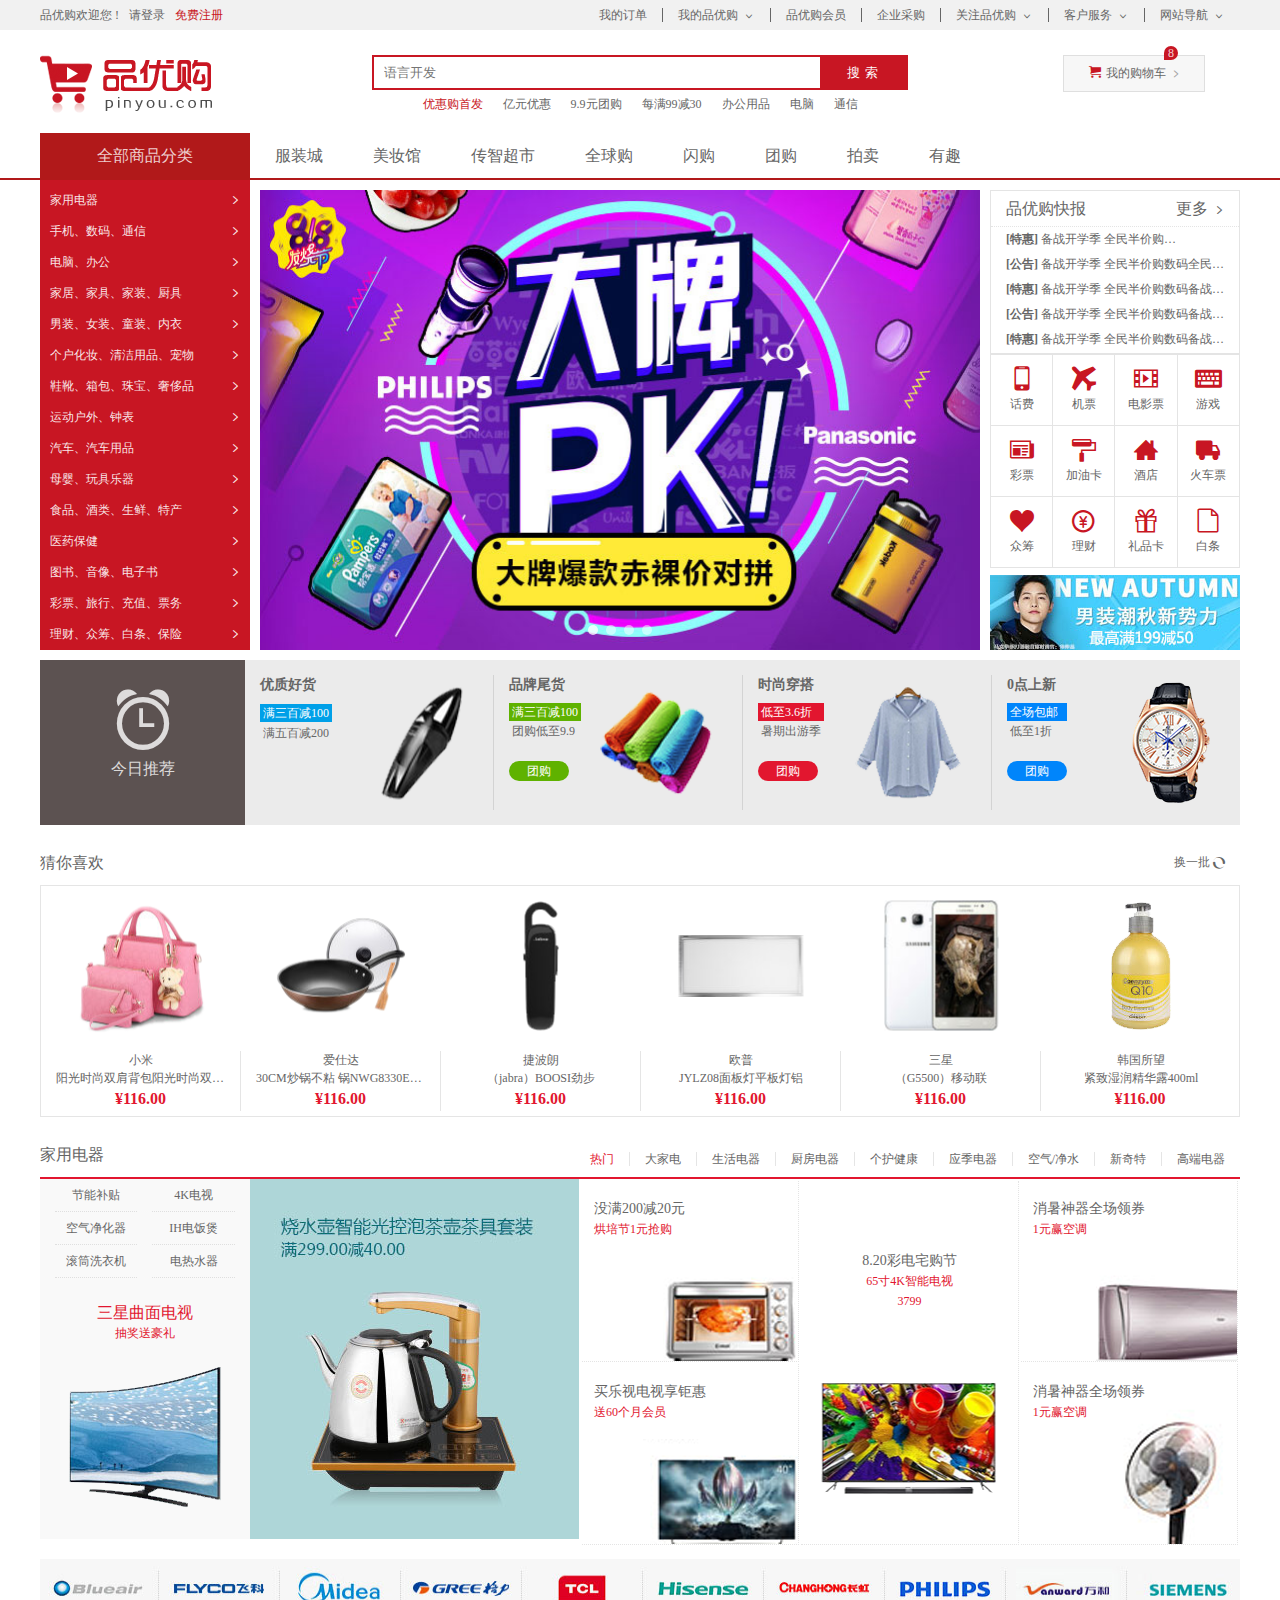
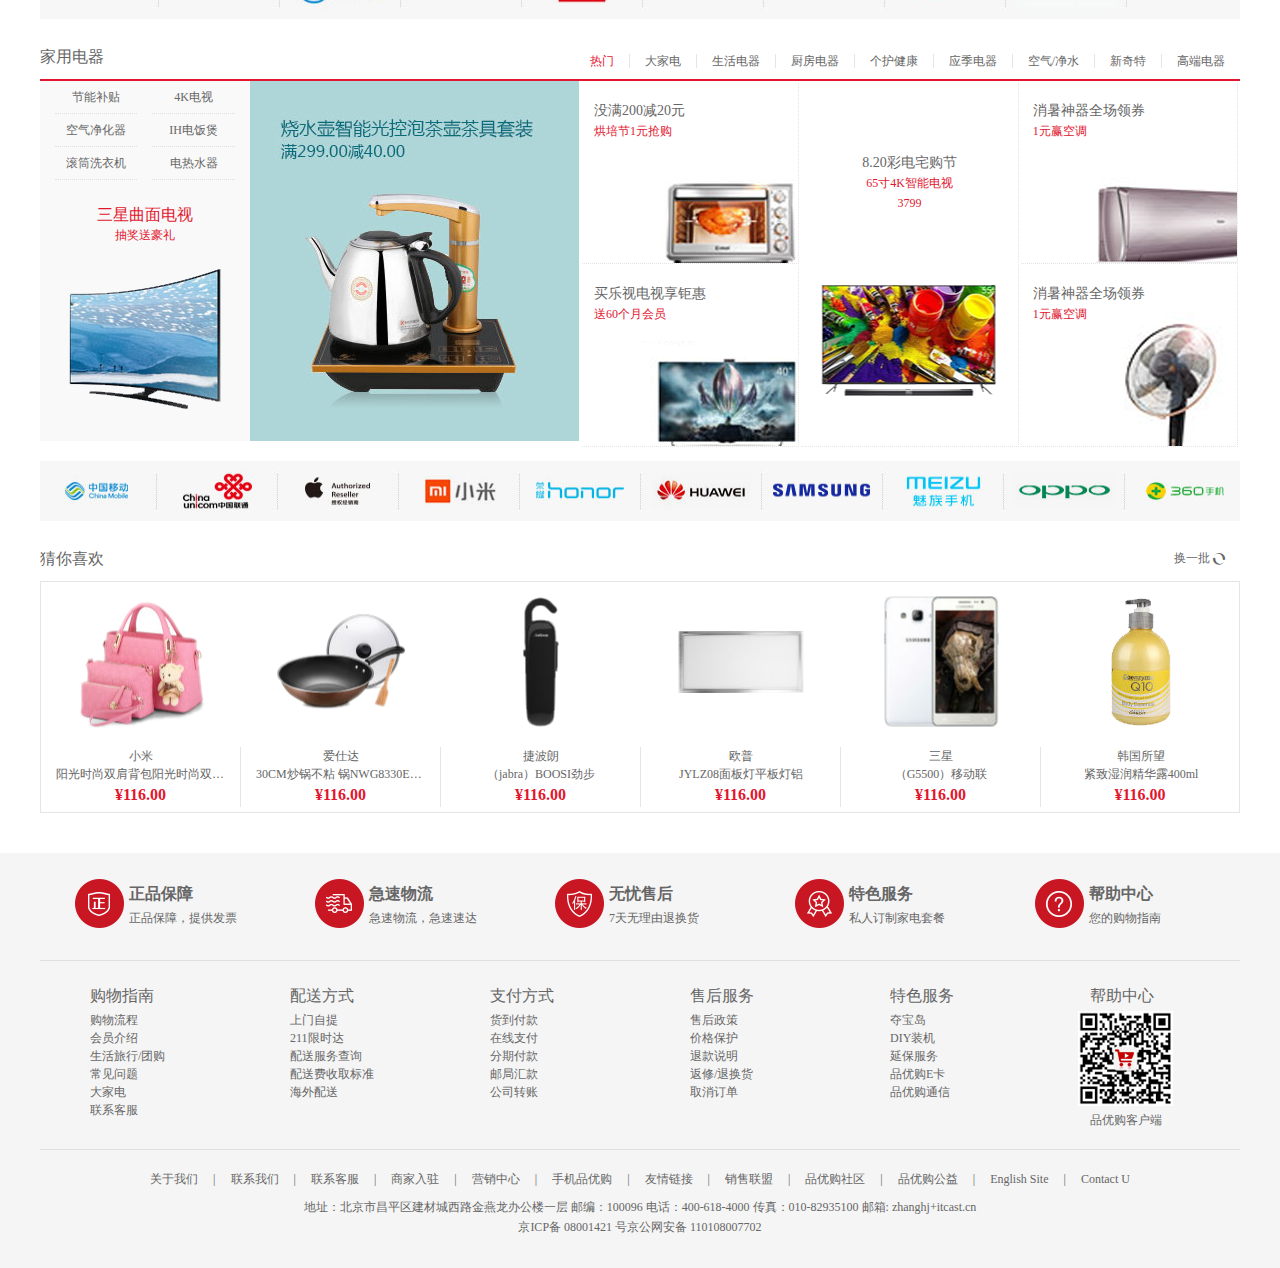
<file: index.html>
<!DOCTYPE html>
<html lang="en">
<head>
    <meta charset="UTF-8">
    <meta name="viewport" content="width=device-width, initial-scale=1.0">
    <title>品优购商城</title>
    <link rel="shortcut icon" href="./favicon.ico" type="image/x-icon">
    <meta name="description" content="品优购商城-专业的综合网上购物商城,销售家电、数码通讯、电脑、家居百货、服装服饰、母婴、图书、食品等数万个品牌优质商品.便捷、诚信的服务，为您提供愉悦的网上购物体验!">
    <meta name="keywords" content="网上购物,网上商城,手机,笔记本,电脑,MP3,CD,VCD,DV,相机,数码,配件,手表,存储卡,京东">
    <link rel="stylesheet" href="./css/reset.css">
    <link rel="stylesheet" href="./css/common.css">
    <link rel="stylesheet" href="./css/main.css">
</head>
<body>
    <!-- 顶部快速导航 -->
    <section class="shortcut">
        <div class="wrap clearfix">
            <ul class="login">
                <li>品优购欢迎您 !</li>
                <li><a href="./login.html">请登录</a></li>
                <li class="register"><a href="./register.html">免费注册</a></li>
            </ul>
            <ul class="menu">
                <li><a href="./indent.html">我的订单</a></li>
                <li class="icon"><a href="javascript:;">我的品优购</a></li>
                <li ><a href="javascript:;">品优购会员</a></li>
                <li><a href="javascript:;">企业采购</a></li>
                <li class="icon"><a href="javascript:;">关注品优购</a></li>
                <li class="icon"><a href="javascript:;">客户服务</a></li>
                <li class="icon"><a href="javascript:;">网站导航</a></li>
            </ul>
        </div>
    </section>
    <!-- 头部区域 -->
    <header class="wrap header">
        <div class="logo">
            <h1>
                <a href="./index.html"><img src="./images/logo.png" alt="品优购" title="品优购">品优购</a>
            </h1>
        </div>
        <div class="search">
                <input type="search" name="" id="" placeholder="语言开发">
                <input type="button" value="搜索">
        </div>
        <ul class="hotwords">
            <li>
                <a href="javascript:;">优惠购首发</a>
            </li>
            <li>
                <a href="javascript:;">亿元优惠</a>
            </li>
            <li>
                <a href="javascript:;">9.9元团购</a>
            </li>
            <li>
                <a href="javascript:;">每满99减30</a>
            </li>
            <li>
                <a href="javascript:;">办公用品</a>
            </li>
            <li>
                <a href="javascript:;">电脑</a>
            </li>
            <li>
                <a href="javascript:;">通信</a>
            </li>
        </ul>
        <div class="shopcar">
            <a href="./shopcar.html">我的购物车</a>  
            <span class="shop_number">8</span>
        </div>
    </header>
    <!-- 导航 -->
    <nav>
        <div class="wrap">
            <div class="all">全部商品分类</div>
            <ul>
                <li><a href="./list.html">服装城</a></li>
                <li><a href="./list.html">美妆馆</a></li>
                <li><a href="./list.html">传智超市</a></li>
                <li><a href="./list.html">全球购</a></li>
                <li><a href="./list.html">闪购</a></li>
                <li><a href="./list.html">团购</a></li>
                <li><a href="./list.html">拍卖</a></li>
                <li><a href="./list.html">有趣</a></li>
            </ul>
        </div>
    </nav>
    <!-- 主体区域 -->
    <div class="content wrap">
        <!-- 轮播部分 -->
        <div class="main">
            <div class="subnav">
                <ul>
                    <li><a href="./list.html">家用电器</a></li>
                    <li><a href="./list.html">手机、数码、通信</a></li>
                    <li><a href="./list.html">电脑、办公</a></li>
                    <li><a href="./list.html">家居、家具、家装、厨具</a></li>
                    <li><a href="./list.html">男装、女装、童装、内衣</a></li>
                    <li><a href="./list.html">个户化妆、清洁用品、宠物</a></li>
                    <li><a href="./list.html">鞋靴、箱包、珠宝、奢侈品</a></li>
                    <li><a href="./list.html">运动户外、钟表</a></li>
                    <li><a href="./list.html">汽车、汽车用品</a></li>
                    <li><a href="./list.html">母婴、玩具乐器</a></li>
                    <li><a href="./list.html">食品、酒类、生鲜、特产</a></li>
                    <li><a href="./list.html">医药保健</a></li>
                    <li><a href="./list.html">图书、音像、电子书</a></li>
                    <li><a href="./list.html">彩票、旅行、充值、票务</a></li>
                    <li><a href="./list.html">理财、众筹、白条、保险</a></li>
                </ul>
            </div>
            <div class="banner">
                <ul class="list_img clearfix">
                    <li class="current"><img src="./images/banner01.jpg" alt=""></li>
                    <li><img src="./images/banner02.jpg" alt=""></li>
                    <li><img src="./images/banner03.jpg" alt=""></li>
                    <li><img src="./images/banner04.jpg" alt=""></li>
                </ul>
                <ul class="list_dot">
                    <li class="active"><a href="javascript:;"></a></li>
                    <li><a href="javascript:;"></a></li>
                    <li><a href="javascript:;"></a></li>
                    <li><a href="javascript:;"></a></li>
                </ul>
                <span id="pre" class="pre"></span>
                <span id="next" class="next"></span>
            </div>
            <aside>
                <div class="news">
                    <p>品优购快报<a href="javascript:;">更多</a></p>
                    <ul>
                        <li><strong>[特惠]</strong> <a href="javascript:;">备战开学季 全民半价购数码备战开学季 全民半价购数码</a></li>
                        <li><strong>[公告]</strong> <a href="javascript:;">备战开学季 全民半价购数码全民半价购数码</a></li>
                        <li><strong>[特惠]</strong> <a href="javascript:;">备战开学季 全民半价购数码备战开学季 全民半价购数码</a></li>
                        <li><strong>[公告]</strong> <a href="javascript:;">备战开学季 全民半价购数码备战开学季 全民半价购数码</a></li>
                        <li><strong>[特惠]</strong> <a href="javascript:;">备战开学季 全民半价购数码备战开学季 全民半价购数码</a></li>
                    </ul>
                </div>
                <table>
                    <tr>
                        <td>
                            <span class="icon01"></span>
                            <p>话费</p>
                        </td>
                        <td>
                            <span class="icon02"></span>
                            <p>机票</p>
                        </td>
                        <td>
                            <span class="icon03"></span>
                            <p>电影票</p>
                        </td>
                        <td>
                            <span class="icon04"></span>
                            <p>游戏</p>
                        </td>
                    </tr>
                    <tr>
                        <td>
                            <span class="icon05"></span>
                            <p>彩票</p>
                        </td>
                        <td>
                            <span class="icon06"></span>
                            <p>加油卡</p>
                        </td>
                        <td>
                            <span class="icon07"></span>
                            <p>酒店</p>
                        </td>
                        <td>
                            <span class="icon08"></span>
                            <p>火车票</p>
                        </td>
                    </tr>
                    <tr>
                        <td>
                            <span class="icon09"></span>
                            <p>众筹</p>
                        </td>
                        <td>
                            <span class="icon10"></span>
                            <p>理财</p>
                        </td>
                        <td>
                            <span class="icon11"></span>
                            <p>礼品卡</p>
                        </td>
                        <td>
                            <span class="icon12"></span>
                            <p>白条</p>
                        </td>
                    </tr>
                </table>
                <img src="./images/aside_ad.jpg" alt="">
            </aside>
        </div>
        <!-- 每日推荐 -->
        <div class="recommend">
            <div class="recommend_left">
                <span></span>
                <p>今日推荐</p>
            </div>
            <div class="recommend_right">
                <ul>
                    <li>
                        <div class="text">
                            <h3>优质好货</h3>
                            <p class="colors1">满三百减100</p>
                            <p>满五百减200</p>
                        </div>
                        <img src="./images/cosmetics.png" alt="化妆品">
                    </li>
                    <li>
                        <div class="text">
                            <h3>品牌尾货</h3>
                            <p class="colors2">满三百减100</p>
                            <p>团购低至9.9</p>
                            <span class="group2">团购</span>
                        </div>
                        <img src="./images/consumer.png" alt="日用品">
                    </li>
                    <li>
                        <div class="text">
                            <h3>时尚穿搭</h3>
                            <p class="colors3">低至3.6折</p>
                            <p>暑期出游季</p>
                            <span class="group3">团购</span>
                        </div>
                        <img src="./images/clothes.png" alt="衣物">
                    </li>
                    <li>
                        <div class="text">
                            <h3>0点上新</h3>
                            <p class="colors4">全场包邮</p>
                            <p>低至1折</p>
                            <span class="group4">团购</span>
                        </div>
                        <img src="./images/watches.png" alt="手表">
                    </li>
                </ul>
            </div>
        </div>
        <!-- 彩你喜欢 -->
        <section class="likes wrap">
            <div class="title">
                <p>猜你喜欢</p>
                <a href="javsscript:;">换一批</a>
            </div>
            <div class="products">
                <ul class="clearfix">
                    <li>
                        <a href="javascript:;"><img src="./images/backpacker.png" alt=""></a>
                        <div class="details">
                            <a href="javascript:;">小米</a><br>
                            <a href="javascript:;">阳光时尚双肩背包阳光时尚双肩背包阳光时尚双肩背包阳光时尚双肩背包
                            </a>
                            <p>¥116.00</p>
                        </div>
                    </li>
                    <li>
                        <a href="javascript:;"><img src="./images/pot.png" alt=""></a>
                        <div class="details">
                            <a href="javascript:;">爱仕达</a><br>
                            <a href="javascript:;">30CM炒锅不粘
                                锅NWG8330E电磁炉炒
                            </a>
                            <p>¥116.00</p>
                        </div>
                    </li>
                    <li>
                        <a href="javascript:;"><img src="./images/jabra.png" alt=""></a>
                        <div class="details">
                            <a href="javascript:;">捷波朗</a><br>
                            <a href="javascript:;">（jabra）BOOSI劲步
                            </a>
                            <p>¥116.00</p>
                        </div>
                    </li>
                    <li>
                        <a href="javascript:;"><img src="./images/lamp.png" alt=""></a>
                        <div class="details">
                            <a href="javascript:;">欧普</a><br>
                            <a href="javascript:;">JYLZ08面板灯平板灯铝
                            </a>
                            <p>¥116.00</p>
                        </div>
                    </li>
                    <li>
                        <a href="javascript:;"><img src="./images/samsung.png" alt=""></a>
                        <div class="details">
                            <a href="javascript:;">三星</a><br>
                            <a href="javascript:;">（G5500）移动联
                            </a>
                            <p>¥116.00</p>
                        </div>
                    </li>
                    <li>
                        <a href="javascript:;"><img src="./images/korea.png" alt=""></a>
                        <div class="details">
                            <a href="javascript:;">韩国所望</a><br>
                            <a href="javascript:;">紧致湿润精华露400ml
                            </a>
                            <p>¥116.00</p>
                        </div>
                    </li>
                </ul>
            </div>
        </section>
        <!-- 产品通用盒子 -->
        <section class="box"> 
            <div class="title">
                <p>家用电器</p>
                <ul>
                    <li class=""><a href="javascript:;">热门</a></li>
                    <li><a href="javascript:;">大家电</a></li>
                    <li><a href="javascript:;">生活电器</a></li>
                    <li><a href="javascript:;">厨房电器</a></li>
                    <li><a href="javascript:;">个护健康</a></li>
                    <li><a href="javascript:;">应季电器</a></li>
                    <li><a href="javascript:;">空气/净水</a></li>
                    <li><a href="javascript:;">新奇特</a></li>
                    <li><a href="javascript:;">高端电器</a></li>
                </ul>
            </div>
            <div class="box_products">
                <div class="products_left">
                    <table>
                        <tr>
                            <td><a href="javascript:;">节能补贴</a></td>
                            <td><a href="javascript:;">4K电视</a></td>
                        </tr>
                        <tr>
                            <td><a href="javascript:;">空气净化器</a></td>
                            <td><a href="javascript:;">IH电饭煲</a></td>
                        </tr>
                        <tr>
                            <td><a href="javascript:;">滚筒洗衣机</a></td>
                            <td><a href="javascript:;">电热水器</a></td>
                        </tr>
                    </table>
                    <!-- <ul>
                        <li><a href="javascript:;">节能补贴</a></li>
                        <li><a href="javascript:;">节能补贴</a></li>
                        <li><a href="javascript:;">节能补贴</a></li>
                        <li><a href="javascript:;">节能补贴</a></li>
                        <li><a href="javascript:;">节能补贴</a></li>
                        <li><a href="javascript:;">节能补贴</a></li>
                    </ul> -->
                    <div class="demo">
                        <p><a href="javascript:;">三星曲面电视</a> </p>
                        <span>抽奖送豪礼</span>
                        <img src="./images/TV.png" alt="">
                    </div>
                </div>
                <div class="products_focus">
                    <img src="./images/focus.jpg" alt="">
                </div>
                <div class="products_right">
                    <table>
                        <tr>
                            <td>
                                <div class="td_text">
                                    <p>没满200减20元</p>   
                                    <span>烘培节1元抢购</span>
                                </div>
                                <img src="./images/stove.png" alt="烤箱"> 
                            </td>
                            <td rowspan="2" class="td_middle">
                                <div class="td_text">
                                    <p>8.20彩电宅购节</p>   
                                    <span>65寸4K智能电视3799</span>
                                </div>
                                <img src="./images/colourTv.png" alt="彩电"> 
                            </td>
                            <td>
                                <div class="td_text">
                                    <p>消暑神器全场领券</p>   
                                    <span>1元赢空调</span>
                                </div>
                                <img src="./images/Air.png" alt="空调"> 
                            </td>
                        </tr>
                        <tr>
                            <td>
                                <div class="td_text">
                                    <p>买乐视电视享钜惠</p>   
                                    <span>送60个月会员</span>
                                </div>
                                <img src="./images/leshi.png" alt="乐视"> 
                            </td>
                            <!-- <td>
                                <div class="td_text">
                                    <p>没满200减20元</p>   
                                    <span>烘培节1元抢购</span>
                                </div>
                                <img src="./images/stove.png" alt="烤箱"> 
                            </td> -->
                            <td>
                                <div class="td_text">
                                    <p>消暑神器全场领券</p>   
                                    <span>1元赢空调</span>
                                </div>
                                <img src="./images/fan.png" alt="电扇"> 
                            </td>
                        </tr>
                    </table>
                </div>
            </div>
        </section>
        <!-- logo列表 -->
        <div class="logo_list wrap">
            <img src="./images/logo_list.jpg" alt="logo列表">
        </div>
        <!-- 产品通用盒子 -->
        <section class="box"> 
            <div class="title">
                <p>家用电器</p>
                <ul>
                    <li class=""><a href="javascript:;">热门</a></li>
                    <li><a href="javascript:;">大家电</a></li>
                    <li><a href="javascript:;">生活电器</a></li>
                    <li><a href="javascript:;">厨房电器</a></li>
                    <li><a href="javascript:;">个护健康</a></li>
                    <li><a href="javascript:;">应季电器</a></li>
                    <li><a href="javascript:;">空气/净水</a></li>
                    <li><a href="javascript:;">新奇特</a></li>
                    <li><a href="javascript:;">高端电器</a></li>
                </ul>
            </div>
            <div class="box_products">
                <div class="products_left">
                    <table>
                        <tr>
                            <td><a href="javascript:;">节能补贴</a></td>
                            <td><a href="javascript:;">4K电视</a></td>
                        </tr>
                        <tr>
                            <td><a href="javascript:;">空气净化器</a></td>
                            <td><a href="javascript:;">IH电饭煲</a></td>
                        </tr>
                        <tr>
                            <td><a href="javascript:;">滚筒洗衣机</a></td>
                            <td><a href="javascript:;">电热水器</a></td>
                        </tr>
                    </table>
                    <!-- <ul>
                        <li><a href="javascript:;">节能补贴</a></li>
                        <li><a href="javascript:;">节能补贴</a></li>
                        <li><a href="javascript:;">节能补贴</a></li>
                        <li><a href="javascript:;">节能补贴</a></li>
                        <li><a href="javascript:;">节能补贴</a></li>
                        <li><a href="javascript:;">节能补贴</a></li>
                    </ul> -->
                    <div class="demo">
                        <p><a href="javascript:;">三星曲面电视</a> </p>
                        <span>抽奖送豪礼</span>
                        <img src="./images/TV.png" alt="">
                    </div>
                </div>
                <div class="products_focus">
                    <img src="./images/focus.jpg" alt="">
                </div>
                <div class="products_right">
                    <table>
                        <tr>
                            <td>
                                <div class="td_text">
                                    <p>没满200减20元</p>   
                                    <span>烘培节1元抢购</span>
                                </div>
                                <img src="./images/stove.png" alt="烤箱"> 
                            </td>
                            <td rowspan="2" class="td_middle">
                                <div class="td_text">
                                    <p>8.20彩电宅购节</p>   
                                    <span>65寸4K智能电视3799</span>
                                </div>
                                <img src="./images/colourTv.png" alt="彩电"> 
                            </td>
                            <td>
                                <div class="td_text">
                                    <p>消暑神器全场领券</p>   
                                    <span>1元赢空调</span>
                                </div>
                                <img src="./images/Air.png" alt="空调"> 
                            </td>
                        </tr>
                        <tr>
                            <td>
                                <div class="td_text">
                                    <p>买乐视电视享钜惠</p>   
                                    <span>送60个月会员</span>
                                </div>
                                <img src="./images/leshi.png" alt="乐视"> 
                            </td>
                            <!-- <td>
                                <div class="td_text">
                                    <p>没满200减20元</p>   
                                    <span>烘培节1元抢购</span>
                                </div>
                                <img src="./images/stove.png" alt="烤箱"> 
                            </td> -->
                            <td>
                                <div class="td_text">
                                    <p>消暑神器全场领券</p>   
                                    <span>1元赢空调</span>
                                </div>
                                <img src="./images/fan.png" alt="电扇"> 
                            </td>
                        </tr>
                    </table>
                </div>
            </div>
        </section>
        <!-- logo列表 -->
        <div class="logo_list wrap">
            <img src="./images/logo_list_mobile.jpg" alt="手机logo列表">
        </div>
        <section class="likes wrap">
            <div class="title">
                <p>猜你喜欢</p>
                <a href="javsscript:;">换一批</a>
            </div>
            <div class="products">
                <ul class="clearfix">
                    <li>
                        <a href="javascript:;"><img src="./images/backpacker.png" alt=""></a>
                        <div class="details">
                            <a href="javascript:;">小米</a><br>
                            <a href="javascript:;">阳光时尚双肩背包阳光时尚双肩背包阳光时尚双肩背包阳光时尚双肩背包
                            </a>
                            <p>¥116.00</p>
                        </div>
                    </li>
                    <li>
                        <a href="javascript:;"><img src="./images/pot.png" alt=""></a>
                        <div class="details">
                            <a href="javascript:;">爱仕达</a><br>
                            <a href="javascript:;">30CM炒锅不粘
                                锅NWG8330E电磁炉炒
                            </a>
                            <p>¥116.00</p>
                        </div>
                    </li>
                    <li>
                        <a href="javascript:;"><img src="./images/jabra.png" alt=""></a>
                        <div class="details">
                            <a href="javascript:;">捷波朗</a><br>
                            <a href="javascript:;">（jabra）BOOSI劲步
                            </a>
                            <p>¥116.00</p>
                        </div>
                    </li>
                    <li>
                        <a href="javascript:;"><img src="./images/lamp.png" alt=""></a>
                        <div class="details">
                            <a href="javascript:;">欧普</a><br>
                            <a href="javascript:;">JYLZ08面板灯平板灯铝
                            </a>
                            <p>¥116.00</p>
                        </div>
                    </li>
                    <li>
                        <a href="javascript:;"><img src="./images/samsung.png" alt=""></a>
                        <div class="details">
                            <a href="javascript:;">三星</a><br>
                            <a href="javascript:;">（G5500）移动联
                            </a>
                            <p>¥116.00</p>
                        </div>
                    </li>
                    <li>
                        <a href="javascript:;"><img src="./images/korea.png" alt=""></a>
                        <div class="details">
                            <a href="javascript:;">韩国所望</a><br>
                            <a href="javascript:;">紧致湿润精华露400ml
                            </a>
                            <p>¥116.00</p>
                        </div>
                    </li>
                </ul>
            </div>
        </section>
    </div>
    <!-- 底部区域 -->
    <footer class="footer_index">
        <div class="footer_con wrap">
            <ul class="service">
                <li>
                    <img src="./images/zhengpin.png" alt="正品保障">
                    <div class="service_text">
                        <P>正品保障</P>
                        <span>正品保障，提供发票</span>
                    </div>
                </li>
                <li>
                    <img src="./images/wuliu.png" alt="急速物流">
                    <div class="service_text">
                        <P>急速物流</P>
                        <span>急速物流，急速速达</span>
                    </div>
                </li>
                <li>
                    <img src="./images/shouhou.png" alt="无忧售后">
                    <div class="service_text">
                        <P>无忧售后</P>
                        <span>7天无理由退换货</span>
                    </div>
                </li>
                <li>
                    <img src="./images/fuwu.png" alt="特色服务">
                    <div class="service_text">
                        <P>特色服务</P>
                        <span>私人订制家电套餐</span>
                    </div>
                </li>
                <li>
                    <img src="./images/help.png" alt="帮组中心">
                    <div class="service_text">
                        <P>帮助中心</P>
                        <span>您的购物指南</span>
                    </div>
                </li>
            </div>
            <div class="help wrap clearfix">
                <dl>
                    <dt>购物指南</dt>
                    <dd><a href="javascript:;">购物流程</a></dd>
                    <dd><a href="javascript:;">会员介绍</a></dd>
                    <dd><a href="javascript:;">生活旅行/团购</a></dd>
                    <dd><a href="javascript:;">常见问题</a></dd>
                    <dd><a href="javascript:;">大家电</a></dd>
                    <dd><a href="javascript:;">联系客服</a></dd>
                </dl>
                <dl>
                    <dt>配送方式</dt>
                    <dd><a href="javascript:;">上门自提</a></dd>
                    <dd><a href="javascript:;">211限时达</a></dd>
                    <dd><a href="javascript:;">配送服务查询</a></dd>
                    <dd><a href="javascript:;">配送费收取标准</a></dd>
                    <dd><a href="javascript:;">海外配送</a></dd>
                </dl>
                <dl>
                    <dt>支付方式</dt>
                    <dd><a href="javascript:;">货到付款</a></dd>
                    <dd><a href="javascript:;">在线支付</a></dd>
                    <dd><a href="javascript:;">分期付款</a></dd>
                    <dd><a href="javascript:;">邮局汇款</a></dd>
                    <dd><a href="javascript:;">公司转账</a></dd>
                </dl>
                <dl>
                    <dt>售后服务</dt>
                    <dd><a href="javascript:;">售后政策</a></dd>
                    <dd><a href="javascript:;">价格保护</a></dd>
                    <dd><a href="javascript:;">退款说明</a></dd>
                    <dd><a href="javascript:;">返修/退换货</a></dd>
                    <dd><a href="javascript:;">取消订单</a></dd>
                </dl>
                <dl>
                    <dt>特色服务</dt>
                    <dd><a href="javascript:;">夺宝岛</a></dd>
                    <dd><a href="javascript:;">DIY装机</a></dd>
                    <dd><a href="javascript:;">延保服务</a></dd>
                    <dd><a href="javascript:;">品优购E卡</a></dd>
                    <dd><a href="javascript:;">品优购通信</a></dd>
                </dl>
                <dl>
                    <dt>帮助中心</dt>
                    <dd><img src="./images/pinyougou.png" alt="品优购二维码"></dd>
                    <dd><a href="javascript:;">品优购客户端</a></dd>
                </dl>
            </div>
            <div class="copyright wrap">
                <div class="links">
                    <a href="javascript:;">关于我们</a>
                    <span>|</span>
                    <a href="javascript:;">联系我们</a>
                    <span>|</span>
                    <a href="javascript:;">联系客服</a>
                    <span>|</span>
                    <a href="javascript:;">商家入驻</a>
                    <span>|</span>
                    <a href="javascript:;">营销中心</a>
                    <span>|</span>
                    <a href="javascript:;">手机品优购</a>
                    <span>|</span>
                    <a href="javascript:;">友情链接</a>
                    <span>|</span>
                    <a href="javascript:;">销售联盟</a>
                    <span>|</span>
                    <a href="javascript:;">品优购社区</a>
                    <span>|</span>
                    <a href="javascript:;">品优购公益</a>
                    <span>|</span>
                    <a href="javascript:;">English Site</a>
                    <span>|</span>
                    <a href="javascript:;">Contact U</a>
                </div>
                <p>地址：北京市昌平区建材城西路金燕龙办公楼一层 邮编：100096 电话：400-618-4000 传真：010-82935100 邮箱: zhanghj+itcast.cn</p>
                <p>京ICP备 08001421 号京公网安备 110108007702</p>
            </div>
        </div>
    </footer>
</body>
<script src="./js/jquery-3.4.1.min.js"></script>
<script src="./js/main.js"></script>
</html>
</file>
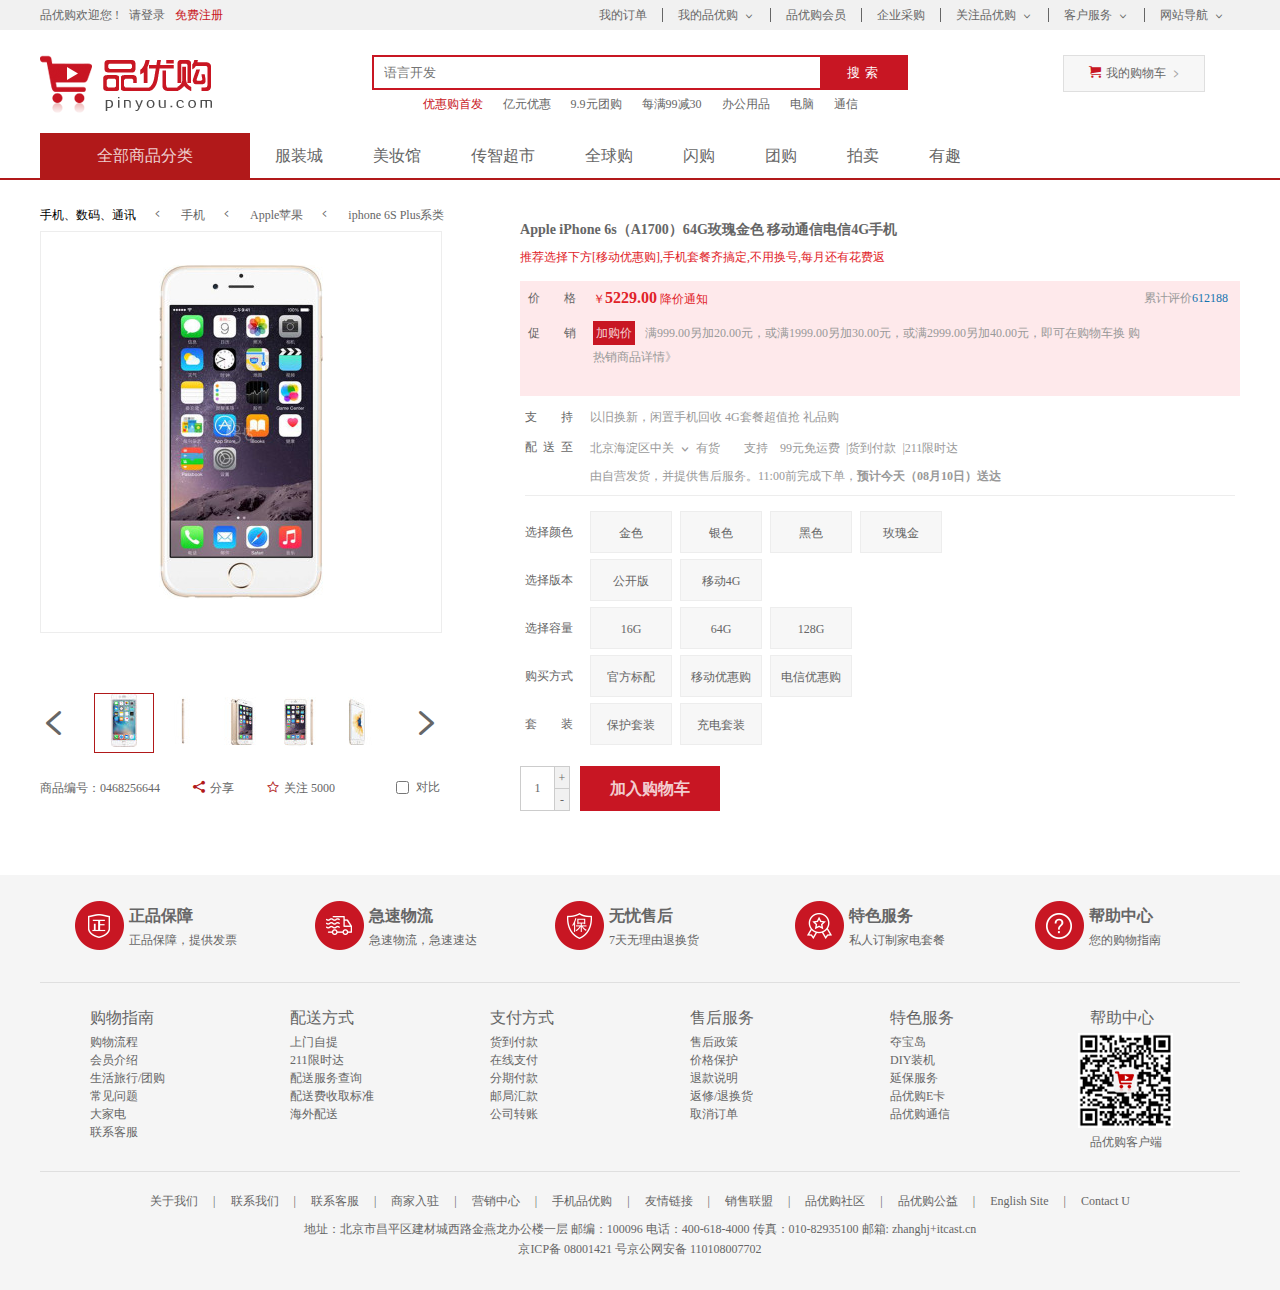
<file: details.html>
<!DOCTYPE html>
<html lang="en">
<head>
    <meta charset="UTF-8">
    <meta name="viewport" content="width=device-width, initial-scale=1.0">
    <title>商品详情</title>
    <link rel="shortcut icon" href="./favicon.ico" type="image/x-icon">
    <meta name="description"
        content="品优购商城-专业的综合网上购物商城,销售家电、数码通讯、电脑、家居百货、服装服饰、母婴、图书、食品等数万个品牌优质商品.便捷、诚信的服务，为您提供愉悦的网上购物体验!">
    <meta name="keywords" content="网上购物,网上商城,手机,笔记本,电脑,MP3,CD,VCD,DV,相机,数码,配件,手表,存储卡,京东">
    <link rel="stylesheet" href="./css/reset.css">
    <link rel="stylesheet" href="./css/common.css">
    <link rel="stylesheet" href="./css/details.css">
</head>
<body>
    <!-- 顶部快速导航 -->
    <section class="shortcut">
        <div class="wrap clearfix">
            <ul class="login">
                <li>品优购欢迎您 !</li>
                <li><a href="./login.html">请登录</a></li>
                <li class="register"><a href="./register.html">免费注册</a></li>
            </ul>
            <ul class="menu">
                <li><a href="./indent.html">我的订单</a></li>
                <li class="icon"><a href="javascript:;">我的品优购</a></li>
                <li ><a href="javascript:;">品优购会员</a></li>
                <li><a href="javascript:;">企业采购</a></li>
                <li class="icon"><a href="javascript:;">关注品优购</a></li>
                <li class="icon"><a href="javascript:;">客户服务</a></li>
                <li class="icon"><a href="javascript:;">网站导航</a></li>
            </ul>
        </div>
    </section>
    <!-- 头部区域 -->
    <header class="wrap header">
        <div class="logo">
            <a href="./index.html"><img src="./images/logo.png" alt="logo"></a>
        </div>
        <div class="search">
                <input type="search" name="" id="" placeholder="语言开发">
                <input type="button" value="搜索">
        </div>
        <ul class="hotwords">
            <li>
                <a href="javascript:;">优惠购首发</a>
            </li>
            <li>
                <a href="javascript:;">亿元优惠</a>
            </li>
            <li>
                <a href="javascript:;">9.9元团购</a>
            </li>
            <li>
                <a href="javascript:;">每满99减30</a>
            </li>
            <li>
                <a href="javascript:;">办公用品</a>
            </li>
            <li>
                <a href="javascript:;">电脑</a>
            </li>
            <li>
                <a href="javascript:;">通信</a>
            </li>
        </ul>
        <div class="shopcar">
            <a href="./shopcar.html">我的购物车</a>  
        </div>
    </header>
    <!-- 导航 -->
    <nav>
        <div class="wrap">
            <div class="all">全部商品分类</div>
            <ul>
                <li><a href="./list.html">服装城</a></li>
                <li><a href="./list.html">美妆馆</a></li>
                <li><a href="./list.html">传智超市</a></li>
                <li><a href="./list.html">全球购</a></li>
                <li><a href="./list.html">闪购</a></li>
                <li><a href="./list.html">团购</a></li>
                <li><a href="./list.html">拍卖</a></li>
                <li><a href="./list.html">有趣</a></li>
            </ul>
        </div>
    </nav>
    <!-- 主体部分 -->
    <section class="details_contain wrap">
        <!-- 图片展示 -->
        <div class="exhibition">
            <p>
                <span>手机、数码、通讯</span>
                <span>手机</span>
                <span>Apple苹果</span>
                <span>iphone 6S Plus系类</span>
            </p>
            <div class="exhibition_all">
                <div class="exhibition_img">
                    <img src="./images/details_exhibition.png" alt="">
                </div>
                <div class="thumbnail">
                    <ul>
                        <li><a href="javascript:;"><img src="./images/details_thumb01.png" alt=""></a></li>
                        <li><a href="javascript:;"><img src="./images/details_thumb02.png" alt=""></a></li>
                        <li><a href="javascript:;"><img src="./images/details_thumb03.png" alt=""></a></li>
                        <li><a href="javascript:;"><img src="./images/details_thumb04.png" alt=""></a></li>
                        <li><a href="javascript:;"><img src="./images/details_thumb05.png" alt=""></a></li>
                    </ul>
                </div>
                <div class="function">
                    <span class="number">商品编号：0468256644</span>
                    <span class="share">分享</span>
                    <span class="attention">关注 5000</span>
                    <div class="contrast">
                        <input type="checkbox" name="" id="contrast">
                        <label for="contrast">对比</label>
                    </div>
                </div>
            </div>
        </div>
        <!-- 右侧详情 -->
        <div class="particulars">
            <h3>Apple iPhone 6s（A1700）64G玫瑰金色 移动通信电信4G手机</h3>
            <p class="recommend">推荐选择下方[移动优惠购],手机套餐齐搞定,不用换号,每月还有花费返</p>
            <div class="prompt">
                <div class="clearfix">
                    <span class="subtitle">价&nbsp;&nbsp;&nbsp;&nbsp;&nbsp;&nbsp;&nbsp;&nbsp;格</span>
                    <div class="prompt_explain">
                        <span class="price">￥<strong>5229.00</strong> 降价通知</span><span class="evaluation">累计评价<span class="amount">612188</span></span>
                    </div>
                </div>
                <div class="clearfix">
                    <span class="subtitle">促&nbsp;&nbsp;&nbsp;&nbsp;&nbsp;&nbsp;&nbsp;&nbsp;销</span>
                    <div class="prompt_explain right_indent">
                        <span class="promotion">加购价</span><span class="activity">满999.00另加20.00元，或满1999.00另加30.00元，或满2999.00另加40.00元，即可在购物车换
                            购热销商品详情》</span>
                    </div>
                </div>
            </div>
            <!-- 选择型号 -->
            <div class="particulars_choose">
                <div class="support">
                    <span class="subtitle">支&nbsp;&nbsp;&nbsp;&nbsp;&nbsp;&nbsp;&nbsp;&nbsp;持</span>
                    <div class="subtitle_text">
                        以旧换新，闲置手机回收  4G套餐超值抢  礼品购
                    </div>
                </div>
                <div class="support">
                    <span class="subtitle">配&nbsp;&nbsp;送&nbsp;&nbsp;至</span>
                    <div class="subtitle_text">
                        <p>北京海淀区中关<span class="address"></span>有货&nbsp;&nbsp;&nbsp;&nbsp;&nbsp;&nbsp;&nbsp;&nbsp;支持&nbsp;&nbsp;&nbsp;&nbsp;99元免运费&nbsp;&nbsp;|货到付款&nbsp;&nbsp;|211限时达<span></span></p>
                        <p>由自营发货，并提供售后服务。11:00前完成下单，<b>预计今天（08月10日）送达</b></p>
                    </div>
                </div>
                <div class="selects">
                    <div class="selects_box clearfix">
                        <span class="subtitle">选择颜色</span>
                        <ul class="clearfix">
                            <li><a href="javascript:;">金色</a></li>
                            <li><a href="javascript:;">银色</a></li>
                            <li><a href="javascript:;">黑色</a></li>
                            <li><a href="javascript:;">玫瑰金</a></li>
                        </ul>
                    </div>
                    <div class="selects_box clearfix">
                        <span class="subtitle">选择版本</span>
                        <ul class="clearfix">
                            <li><a href="javascript:;">公开版</a></li>
                            <li><a href="javascript:;">移动4G</a></li>
                        </ul>
                    </div>
                    <div class="selects_box clearfix">
                        <span class="subtitle">选择容量</span>
                        <ul class="clearfix">
                            <li><a href="javascript:;">16G</a></li>
                            <li><a href="javascript:;">64G</a></li>
                            <li><a href="javascript:;">128G</a></li>
                        </ul>
                    </div>
                    <div class="selects_box clearfix">
                        <span class="subtitle">购买方式</span>
                        <ul class="clearfix">
                            <li><a href="javascript:;">官方标配</a></li>
                            <li><a href="javascript:;">移动优惠购</a></li>
                            <li><a href="javascript:;">电信优惠购</a></li>
                        </ul>
                    </div>
                    <div class="selects_box clearfix">
                        <span class="subtitle">套&nbsp;&nbsp;&nbsp;&nbsp;&nbsp;&nbsp;&nbsp;&nbsp;装</span>
                        <ul class="clearfix">
                            <li><a href="javascript:;">保护套装</a></li>
                            <li><a href="javascript:;">充电套装</a></li>
                        </ul>
                    </div>
                </div>
            </div>
            <div class="purhase">
                <div class="counter">
                    <div class="number">1</div>
                    <div class="add">+</div>
                    <div class="reduce">-</div>
                </div>
                <div class="purhase_car">
                    <input type="button" value="加入购物车">
                </div>
            </div>
        </div>
    </section>
    <!-- 底部区域 -->
    <footer class="footer_index">
        <div class="footer_con wrap">
            <ul class="service">
                <li>
                    <img src="./images/zhengpin.png" alt="正品保障">
                    <div class="service_text">
                        <P>正品保障</P>
                        <span>正品保障，提供发票</span>
                    </div>
                </li>
                <li>
                    <img src="./images/wuliu.png" alt="急速物流">
                    <div class="service_text">
                        <P>急速物流</P>
                        <span>急速物流，急速速达</span>
                    </div>
                </li>
                <li>
                    <img src="./images/shouhou.png" alt="无忧售后">
                    <div class="service_text">
                        <P>无忧售后</P>
                        <span>7天无理由退换货</span>
                    </div>
                </li>
                <li>
                    <img src="./images/fuwu.png" alt="特色服务">
                    <div class="service_text">
                        <P>特色服务</P>
                        <span>私人订制家电套餐</span>
                    </div>
                </li>
                <li>
                    <img src="./images/help.png" alt="帮组中心">
                    <div class="service_text">
                        <P>帮助中心</P>
                        <span>您的购物指南</span>
                    </div>
                </li>
            </div>
            <div class="help wrap clearfix">
                <dl>
                    <dt>购物指南</dt>
                    <dd><a href="javascript:;">购物流程</a></dd>
                    <dd><a href="javascript:;">会员介绍</a></dd>
                    <dd><a href="javascript:;">生活旅行/团购</a></dd>
                    <dd><a href="javascript:;">常见问题</a></dd>
                    <dd><a href="javascript:;">大家电</a></dd>
                    <dd><a href="javascript:;">联系客服</a></dd>
                </dl>
                <dl>
                    <dt>配送方式</dt>
                    <dd><a href="javascript:;">上门自提</a></dd>
                    <dd><a href="javascript:;">211限时达</a></dd>
                    <dd><a href="javascript:;">配送服务查询</a></dd>
                    <dd><a href="javascript:;">配送费收取标准</a></dd>
                    <dd><a href="javascript:;">海外配送</a></dd>
                </dl>
                <dl>
                    <dt>支付方式</dt>
                    <dd><a href="javascript:;">货到付款</a></dd>
                    <dd><a href="javascript:;">在线支付</a></dd>
                    <dd><a href="javascript:;">分期付款</a></dd>
                    <dd><a href="javascript:;">邮局汇款</a></dd>
                    <dd><a href="javascript:;">公司转账</a></dd>
                </dl>
                <dl>
                    <dt>售后服务</dt>
                    <dd><a href="javascript:;">售后政策</a></dd>
                    <dd><a href="javascript:;">价格保护</a></dd>
                    <dd><a href="javascript:;">退款说明</a></dd>
                    <dd><a href="javascript:;">返修/退换货</a></dd>
                    <dd><a href="javascript:;">取消订单</a></dd>
                </dl>
                <dl>
                    <dt>特色服务</dt>
                    <dd><a href="javascript:;">夺宝岛</a></dd>
                    <dd><a href="javascript:;">DIY装机</a></dd>
                    <dd><a href="javascript:;">延保服务</a></dd>
                    <dd><a href="javascript:;">品优购E卡</a></dd>
                    <dd><a href="javascript:;">品优购通信</a></dd>
                </dl>
                <dl>
                    <dt>帮助中心</dt>
                    <dd><img src="./images/pinyougou.png" alt="品优购二维码"></dd>
                    <dd><a href="javascript:;">品优购客户端</a></dd>
                </dl>
            </div>
            <div class="copyright wrap">
                <div class="links">
                    <a href="javascript:;">关于我们</a>
                    <span>|</span>
                    <a href="javascript:;">联系我们</a>
                    <span>|</span>
                    <a href="javascript:;">联系客服</a>
                    <span>|</span>
                    <a href="javascript:;">商家入驻</a>
                    <span>|</span>
                    <a href="javascript:;">营销中心</a>
                    <span>|</span>
                    <a href="javascript:;">手机品优购</a>
                    <span>|</span>
                    <a href="javascript:;">友情链接</a>
                    <span>|</span>
                    <a href="javascript:;">销售联盟</a>
                    <span>|</span>
                    <a href="javascript:;">品优购社区</a>
                    <span>|</span>
                    <a href="javascript:;">品优购公益</a>
                    <span>|</span>
                    <a href="javascript:;">English Site</a>
                    <span>|</span>
                    <a href="javascript:;">Contact U</a>
                </div>
                <p>地址：北京市昌平区建材城西路金燕龙办公楼一层 邮编：100096 电话：400-618-4000 传真：010-82935100 邮箱: zhanghj+itcast.cn</p>
                <p>京ICP备 08001421 号京公网安备 110108007702</p>
            </div>
        </div>
    </footer>
</body>
</html>
</file>
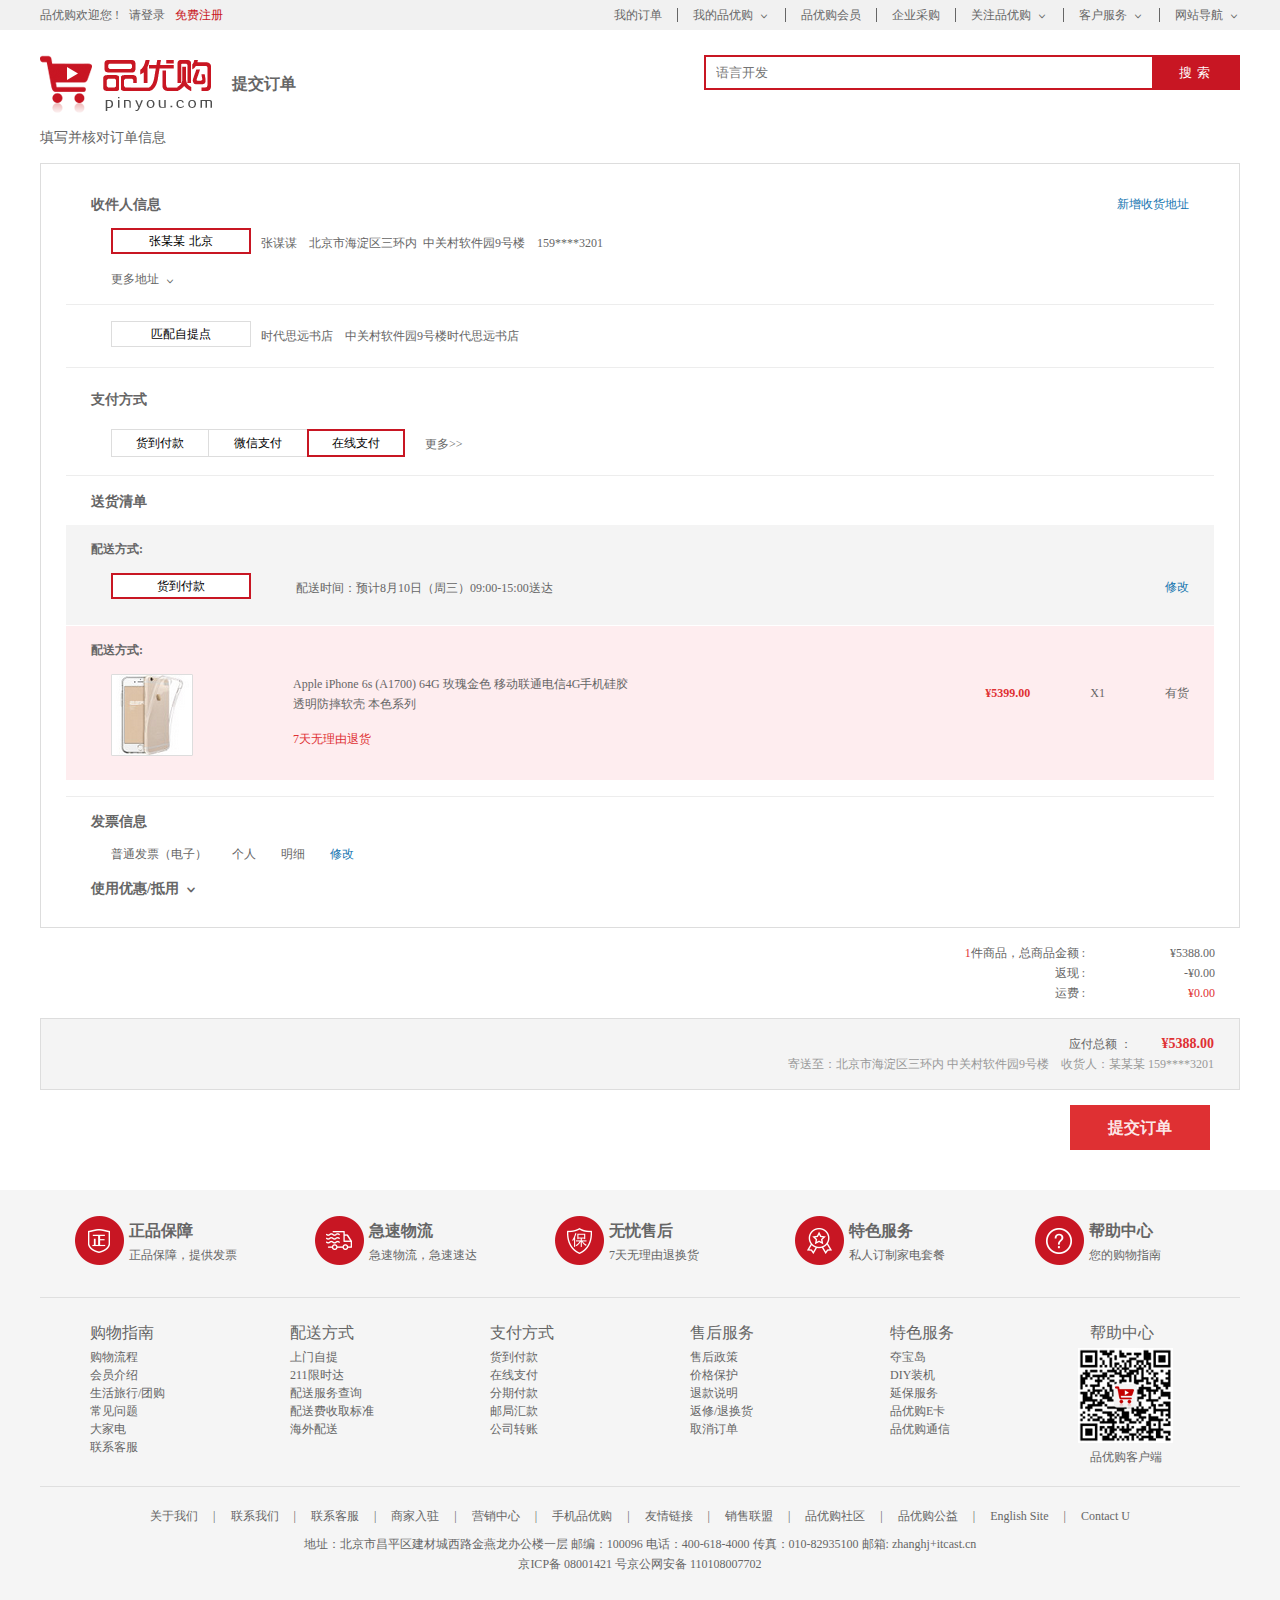
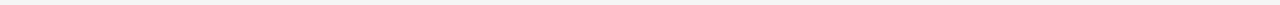
<file: indent.html>
<!DOCTYPE html>
<html lang="en">
<head>
    <meta charset="UTF-8">
    <meta name="viewport" content="width=device-width, initial-scale=1.0">
    <title>提交订单</title>
    <link rel="shortcut icon" href="./favicon.ico" type="image/x-icon">
    <meta name="description"
        content="品优购商城-专业的综合网上购物商城,销售家电、数码通讯、电脑、家居百货、服装服饰、母婴、图书、食品等数万个品牌优质商品.便捷、诚信的服务，为您提供愉悦的网上购物体验!">
    <meta name="keywords" content="网上购物,网上商城,手机,笔记本,电脑,MP3,CD,VCD,DV,相机,数码,配件,手表,存储卡,京东">
    <link rel="stylesheet" href="./css/reset.css">
    <link rel="stylesheet" href="./css/common.css">
    <link rel="stylesheet" href="./css/indent.css">
</head>
<body>
    <!-- 顶部快速导航 -->
    <section class="shortcut">
        <div class="wrap clearfix">
            <ul class="login">
                <li>品优购欢迎您 !</li>
                <li><a href="./login.html">请登录</a></li>
                <li class="register"><a href="./register.html">免费注册</a></li>
            </ul>
            <ul class="menu">
                <li><a href="./indent.html">我的订单</a></li>
                <li class="icon"><a href="javascript:;">我的品优购</a></li>
                <li ><a href="javascript:;">品优购会员</a></li>
                <li><a href="javascript:;">企业采购</a></li>
                <li class="icon"><a href="javascript:;">关注品优购</a></li>
                <li class="icon"><a href="javascript:;">客户服务</a></li>
                <li class="icon"><a href="javascript:;">网站导航</a></li>
            </ul>
        </div>
    </section>
    <!-- 头部区域 -->
    <header class="wrap header">
        <div class="logo">
            <a href="./index.html"><img src="./images/logo.png" alt="logo"></a>
        </div>
        <div class="name">提交订单</div>
        <div class="search">
                <input type="search" name="" id="" placeholder="语言开发">
                <input type="button" value="搜索">
        </div>
    </header>
    <!-- 主体部分 -->
    <h3 class="shortcut_title wrap">填写并核对订单信息</h3>
    <section class="wrap">
        <div class="indent_contain">
            <div class="receiver">
                <div class="head clearfix">
                    <h3>收件人信息</h3>
                    <a href="javascript:;">新增收货地址</a>
                </div>
                <div class="address">
                    <input type="button" value="张某某 北京">
                    <p> 张谋谋&nbsp;&nbsp;&nbsp;&nbsp;北京市海淀区三环内&nbsp;&nbsp;中关村软件园9号楼&nbsp;&nbsp;&nbsp;&nbsp;159****3201</p>
                    <div class="more_address">
                        <a href="javascript:;">更多地址</a>
                    </div>
                </div>
            </div>
            <div class="self_address clearfix">
                <input type="button" value="匹配自提点">
                <p> 时代思远书店&nbsp;&nbsp;&nbsp;&nbsp;中关村软件园9号楼时代思远书店</p>
            </div>
            <div class="pay clearfix">
                <h3>支付方式</h3>
                <div class="pay_input">
                    <input type="button" value="货到付款">
                    <input type="button" value="微信支付">
                    <input type="button" value="在线支付">
                </div>
                <a href="javascript:;">更多>></a>
            </div>
            <div class="deliver clearfix">
                <h3>送货清单</h3>
                <div class="deliver_way">
                    <h4>配送方式:</h4>
                    <input type="button" value="货到付款">
                    <p>配送时间：预计8月10日（周三）09:00-15:00送达</p>
                    <a href="javascript:;">修改</a>
                </div>
                <div class="deliver_mode">
                    <h4>配送方式:</h4>
                    <div class="deliver_msg">
                        <div class="deliver_img">
                            <img src="./images/indent_products01.png" alt="">
                        </div>
                        <div class="text">
                            <p class="name">Apple iPhone 6s (A1700) 64G 玫瑰金色 移动联通电信4G手机硅胶透明防摔软壳 本色系列</p>
                            <p class="return">7天无理由退货</p>
                        </div>
                        <p class="message"><span class="price">¥5399.00</span><span>X1</span>有货</p>
                    </div>
                </div>
            </div>
            <div class="invoice">
                <h3>发票信息</h3>
                <p><span>普通发票（电子）</span><span>个人</span><span>明细</span><a href="javascript:;">修改</a></p>
                <h3 class="discount">使用优惠/抵用</h3>
            </div>
        </div>
    </section>
    <section class="wrap clearfix">
        <div class="clearing">
            <div class="money">
                <div class="money_left">
                    <span class="color">1</span>件商品，总商品金额 :
                </div>
                <div class="money_right">
                    ¥5388.00
                </div>
            </div>
            <div class="money">
                <div class="money_left">
                    返现 :
                </div>
                <div class="money_right">
                    -¥0.00
                </div>
            </div>
            <div class="money">
                <div class="money_left">
                    运费 :
                </div>
                <div class="money_right">
                    <span class="color">¥0.00</span> 
                </div>
            </div>
        </div>
    </section>
    <section class="wrap clearfix">
        <div class="total">
            <div class="total_text">
                <p>应付总额 ：<span>¥5388.00</span></p>
                <p class="total_address">寄送至：北京市海淀区三环内 中关村软件园9号楼&nbsp;&nbsp;&nbsp;&nbsp;收货人：某某某  159****3201</p>
            </div>
        </div>
        <div class="submit">
            <input type="button" value="提交订单">
        </div>
    </section>
    
    <!-- 底部区域 -->
    <footer class="footer_index">
        <div class="footer_con wrap">
            <ul class="service">
                <li>
                    <img src="./images/zhengpin.png" alt="正品保障">
                    <div class="service_text">
                        <P>正品保障</P>
                        <span>正品保障，提供发票</span>
                    </div>
                </li>
                <li>
                    <img src="./images/wuliu.png" alt="急速物流">
                    <div class="service_text">
                        <P>急速物流</P>
                        <span>急速物流，急速速达</span>
                    </div>
                </li>
                <li>
                    <img src="./images/shouhou.png" alt="无忧售后">
                    <div class="service_text">
                        <P>无忧售后</P>
                        <span>7天无理由退换货</span>
                    </div>
                </li>
                <li>
                    <img src="./images/fuwu.png" alt="特色服务">
                    <div class="service_text">
                        <P>特色服务</P>
                        <span>私人订制家电套餐</span>
                    </div>
                </li>
                <li>
                    <img src="./images/help.png" alt="帮组中心">
                    <div class="service_text">
                        <P>帮助中心</P>
                        <span>您的购物指南</span>
                    </div>
                </li>
            </div>
            <div class="help wrap clearfix">
                <dl>
                    <dt>购物指南</dt>
                    <dd><a href="javascript:;">购物流程</a></dd>
                    <dd><a href="javascript:;">会员介绍</a></dd>
                    <dd><a href="javascript:;">生活旅行/团购</a></dd>
                    <dd><a href="javascript:;">常见问题</a></dd>
                    <dd><a href="javascript:;">大家电</a></dd>
                    <dd><a href="javascript:;">联系客服</a></dd>
                </dl>
                <dl>
                    <dt>配送方式</dt>
                    <dd><a href="javascript:;">上门自提</a></dd>
                    <dd><a href="javascript:;">211限时达</a></dd>
                    <dd><a href="javascript:;">配送服务查询</a></dd>
                    <dd><a href="javascript:;">配送费收取标准</a></dd>
                    <dd><a href="javascript:;">海外配送</a></dd>
                </dl>
                <dl>
                    <dt>支付方式</dt>
                    <dd><a href="javascript:;">货到付款</a></dd>
                    <dd><a href="javascript:;">在线支付</a></dd>
                    <dd><a href="javascript:;">分期付款</a></dd>
                    <dd><a href="javascript:;">邮局汇款</a></dd>
                    <dd><a href="javascript:;">公司转账</a></dd>
                </dl>
                <dl>
                    <dt>售后服务</dt>
                    <dd><a href="javascript:;">售后政策</a></dd>
                    <dd><a href="javascript:;">价格保护</a></dd>
                    <dd><a href="javascript:;">退款说明</a></dd>
                    <dd><a href="javascript:;">返修/退换货</a></dd>
                    <dd><a href="javascript:;">取消订单</a></dd>
                </dl>
                <dl>
                    <dt>特色服务</dt>
                    <dd><a href="javascript:;">夺宝岛</a></dd>
                    <dd><a href="javascript:;">DIY装机</a></dd>
                    <dd><a href="javascript:;">延保服务</a></dd>
                    <dd><a href="javascript:;">品优购E卡</a></dd>
                    <dd><a href="javascript:;">品优购通信</a></dd>
                </dl>
                <dl>
                    <dt>帮助中心</dt>
                    <dd><img src="./images/pinyougou.png" alt="品优购二维码"></dd>
                    <dd><a href="javascript:;">品优购客户端</a></dd>
                </dl>
            </div>
            <div class="copyright wrap">
                <div class="links">
                    <a href="javascript:;">关于我们</a>
                    <span>|</span>
                    <a href="javascript:;">联系我们</a>
                    <span>|</span>
                    <a href="javascript:;">联系客服</a>
                    <span>|</span>
                    <a href="javascript:;">商家入驻</a>
                    <span>|</span>
                    <a href="javascript:;">营销中心</a>
                    <span>|</span>
                    <a href="javascript:;">手机品优购</a>
                    <span>|</span>
                    <a href="javascript:;">友情链接</a>
                    <span>|</span>
                    <a href="javascript:;">销售联盟</a>
                    <span>|</span>
                    <a href="javascript:;">品优购社区</a>
                    <span>|</span>
                    <a href="javascript:;">品优购公益</a>
                    <span>|</span>
                    <a href="javascript:;">English Site</a>
                    <span>|</span>
                    <a href="javascript:;">Contact U</a>
                </div>
                <p>地址：北京市昌平区建材城西路金燕龙办公楼一层 邮编：100096 电话：400-618-4000 传真：010-82935100 邮箱: zhanghj+itcast.cn</p>
                <p>京ICP备 08001421 号京公网安备 110108007702</p>
            </div>
        </div>
    </footer>
</body>
</html>
</file>
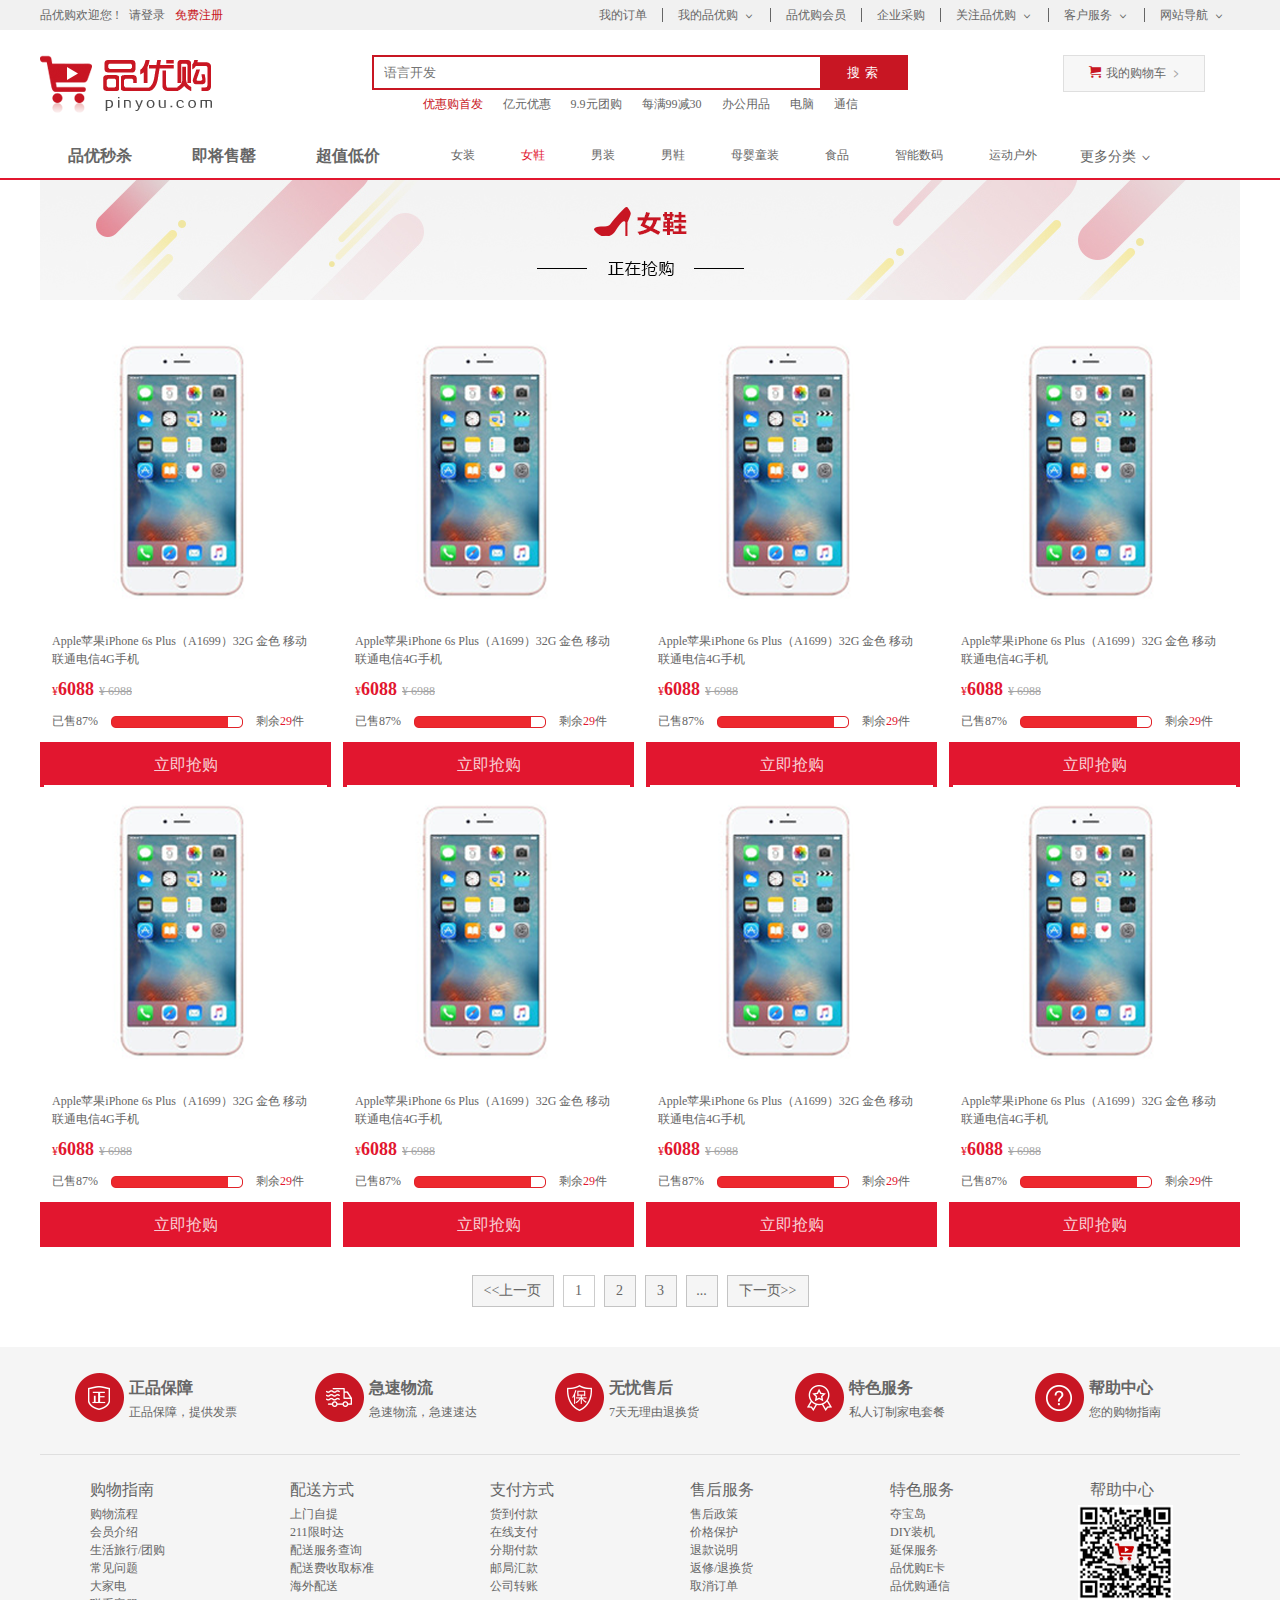
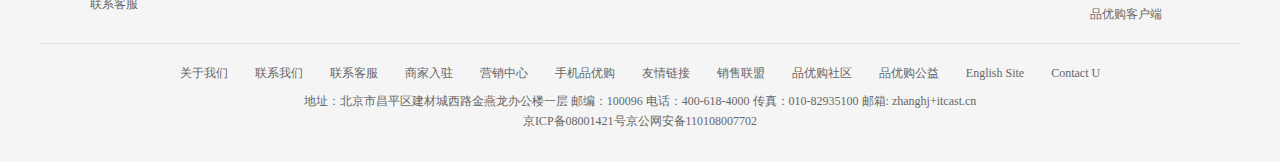
<file: list.html>
<!DOCTYPE html>
<html lang="en">

<head>
    <meta charset="UTF-8">
    <meta name="viewport" content="width=device-width, initial-scale=1.0">
    <title>列表页</title>
    <link rel="shortcut icon" href="./favicon.ico" type="image/x-icon">
    <meta name="description"
        content="品优购商城-专业的综合网上购物商城,销售家电、数码通讯、电脑、家居百货、服装服饰、母婴、图书、食品等数万个品牌优质商品.便捷、诚信的服务，为您提供愉悦的网上购物体验!">
    <meta name="keywords" content="网上购物,网上商城,手机,笔记本,电脑,MP3,CD,VCD,DV,相机,数码,配件,手表,存储卡,京东">
    <link rel="stylesheet" href="./css/reset.css">
    <link rel="stylesheet" href="./css/common.css">
    <link rel="stylesheet" href="./css/list.css">
</head>

<body>
    <!-- 顶部快速导航 -->
    <section class="shortcut">
        <div class="wrap clearfix">
            <ul class="login">
                <li>品优购欢迎您 !</li>
                <li><a href="./login.html">请登录</a></li>
                <li class="register"><a href="./register.html">免费注册</a></li>
            </ul>
            <ul class="menu">
                <li><a href="./indent.html">我的订单</a></li>
                <li class="icon"><a href="javascript:;">我的品优购</a></li>
                <li><a href="javascript:;">品优购会员</a></li>
                <li><a href="javascript:;">企业采购</a></li>
                <li class="icon"><a href="javascript:;">关注品优购</a></li>
                <li class="icon"><a href="javascript:;">客户服务</a></li>
                <li class="icon"><a href="javascript:;">网站导航</a></li>
            </ul>
        </div>
    </section>
    <!-- 头部logo行 -->
    <header class="wrap header">
        <div class="logo">
            <a href="./index.html"><img src="./images/logo.png" alt="logo"></a>
        </div>
        <div class="search">
            <input type="search" name="" id="" placeholder="语言开发">
            <input type="button" value="搜索">
        </div>
        <ul class="hotwords">
            <li>
                <a href="javascript:;">优惠购首发</a>
            </li>
            <li>
                <a href="javascript:;">亿元优惠</a>
            </li>
            <li>
                <a href="javascript:;">9.9元团购</a>
            </li>
            <li>
                <a href="javascript:;">每满99减30</a>
            </li>
            <li>
                <a href="javascript:;">办公用品</a>
            </li>
            <li>
                <a href="javascript:;">电脑</a>
            </li>
            <li>
                <a href="javascript:;">通信</a>
            </li>
        </ul>
        <div class="shopcar">
            <a href="./shopcar.html">我的购物车</a>
        </div>
    </header>
    <nav>
        <div class="clearfix wrap nav">
            <div class="nav_left">
                <a href="javascript:;">品优秒杀</a>
                <a href="javascript:;">即将售罄</a>
                <a href="javascript:;">超值低价</a>
            </div>
            <ul>
                <li><a href="javascript:;">女装</a></li>
                <li><a href="javascript:;">女鞋</a></li>
                <li><a href="javascript:;">男装</a></li>
                <li><a href="javascript:;">男鞋</a></li>
                <li><a href="javascript:;">母婴童装</a></li>
                <li><a href="javascript:;">食品</a></li>
                <li><a href="javascript:;">智能数码</a></li>
                <li><a href="javascript:;">运动户外</a></li>
            </ul>
            <a>更多分类</a>
        </div>
    </nav>
    <section class="bg_list wrap">
        <img src="./images/bg_list.jpg" alt="">
    </section>
    <section class="products_list wrap">
        <ul class="clearfix">
            <li>
                <div class="list_img">
                    <a href="./details.html"><img src="./images/products_list.png" alt="手机"></a>
                </div>
                <div class="list_text">
                    <p class="name"><a href="./details.html">Apple苹果iPhone 6s Plus（A1699）32G 金色 移动联通电信4G手机</a> 
                    </p>
                    <p class="price">
                        ¥<strong>6088</strong><span>¥ 6988</span>
                    </p>
                    <p class="amount">
                        <span class="sold">已售87%</span>
                        <img src="./images/statusBar.png" alt="进度条">
                        <span class="residue">剩余<em>29</em>件</span>
                    </p>
                </div>
                <div class="purchase">
                    <a href="./details.html">立即抢购</a>
                </div>
            </li>
            <li>
                <div class="list_img">
                    <a href="./details.html"><img src="./images/products_list.png" alt="手机"></a>
                </div>
                <div class="list_text">
                    <p class="name"><a href="./details.html">Apple苹果iPhone 6s Plus（A1699）32G 金色 移动联通电信4G手机</a> 
                    </p>
                    <p class="price">
                        ¥<strong>6088</strong><span>¥ 6988</span>
                    </p>
                    <p class="amount">
                        <span class="sold">已售87%</span>
                        <img src="./images/statusBar.png" alt="进度条">
                        <span class="residue">剩余<em>29</em>件</span>
                    </p>
                </div>
                <div class="purchase">
                    <a href="./details.html">立即抢购</a>
                </div>
            </li>
            <li>
                <div class="list_img">
                    <a href="./details.html"><img src="./images/products_list.png" alt="手机"></a>
                </div>
                <div class="list_text">
                    <p class="name"><a href="./details.html">Apple苹果iPhone 6s Plus（A1699）32G 金色 移动联通电信4G手机</a> 
                    </p>
                    <p class="price">
                        ¥<strong>6088</strong><span>¥ 6988</span>
                    </p>
                    <p class="amount">
                        <span class="sold">已售87%</span>
                        <img src="./images/statusBar.png" alt="进度条">
                        <span class="residue">剩余<em>29</em>件</span>
                    </p>
                </div>
                <div class="purchase">
                    <a href="./details.html">立即抢购</a>
                </div>
            </li>
            <li>
                <div class="list_img">
                    <a href="./details.html"><img src="./images/products_list.png" alt="手机"></a>
                </div>
                <div class="list_text">
                    <p class="name"><a href="./details.html">Apple苹果iPhone 6s Plus（A1699）32G 金色 移动联通电信4G手机</a> 
                    </p>
                    <p class="price">
                        ¥<strong>6088</strong><span>¥ 6988</span>
                    </p>
                    <p class="amount">
                        <span class="sold">已售87%</span>
                        <img src="./images/statusBar.png" alt="进度条">
                        <span class="residue">剩余<em>29</em>件</span>
                    </p>
                </div>
                <div class="purchase">
                    <a href="./details.html">立即抢购</a>
                </div>
            </li>
            <li>
                <div class="list_img">
                    <a href="./details.html"><img src="./images/products_list.png" alt="手机"></a>
                </div>
                <div class="list_text">
                    <p class="name"><a href="./details.html">Apple苹果iPhone 6s Plus（A1699）32G 金色 移动联通电信4G手机</a> 
                    </p>
                    <p class="price">
                        ¥<strong>6088</strong><span>¥ 6988</span>
                    </p>
                    <p class="amount">
                        <span class="sold">已售87%</span>
                        <img src="./images/statusBar.png" alt="进度条">
                        <span class="residue">剩余<em>29</em>件</span>
                    </p>
                </div>
                <div class="purchase">
                    <a href="./details.html">立即抢购</a>
                </div>
            </li>
            <li>
                <div class="list_img">
                    <a href="./details.html"><img src="./images/products_list.png" alt="手机"></a>
                </div>
                <div class="list_text">
                    <p class="name"><a href="./details.html">Apple苹果iPhone 6s Plus（A1699）32G 金色 移动联通电信4G手机</a> 
                    </p>
                    <p class="price">
                        ¥<strong>6088</strong><span>¥ 6988</span>
                    </p>
                    <p class="amount">
                        <span class="sold">已售87%</span>
                        <img src="./images/statusBar.png" alt="进度条">
                        <span class="residue">剩余<em>29</em>件</span>
                    </p>
                </div>
                <div class="purchase">
                    <a href="./details.html">立即抢购</a>
                </div>
            </li>
            <li>
                <div class="list_img">
                    <a href="./details.html"><img src="./images/products_list.png" alt="手机"></a>
                </div>
                <div class="list_text">
                    <p class="name"><a href="./details.html">Apple苹果iPhone 6s Plus（A1699）32G 金色 移动联通电信4G手机</a> 
                    </p>
                    <p class="price">
                        ¥<strong>6088</strong><span>¥ 6988</span>
                    </p>
                    <p class="amount">
                        <span class="sold">已售87%</span>
                        <img src="./images/statusBar.png" alt="进度条">
                        <span class="residue">剩余<em>29</em>件</span>
                    </p>
                </div>
                <div class="purchase">
                    <a href="./details.html">立即抢购</a>
                </div>
            </li>
            <li>
                <div class="list_img">
                    <a href="./details.html"><img src="./images/products_list.png" alt="手机"></a>
                </div>
                <div class="list_text">
                    <p class="name"><a href="./details.html">Apple苹果iPhone 6s Plus（A1699）32G 金色 移动联通电信4G手机</a> 
                    </p>
                    <p class="price">
                        ¥<strong>6088</strong><span>¥ 6988</span>
                    </p>
                    <p class="amount">
                        <span class="sold">已售87%</span>
                        <img src="./images/statusBar.png" alt="进度条">
                        <span class="residue">剩余<em>29</em>件</span>
                    </p>
                </div>
                <div class="purchase">
                    <a href="./details.html">立即抢购</a>
                </div>
            </li>
        </ul>
        <div class="page">
            <a href="javascript:;" class="arrow_l">&lt;&lt;上一页</a>
            <a href="javascript:;" class="current">1</a>
            <a href="javascript:;">2</a>
            <a href="javascript:;">3</a>
            <a href="javascript:;">...</a>
            <a href="javascript:;" class="arrow_r">下一页&gt;&gt;</a>
        </div>
    </section>
    <footer class="footer_index">
        <div class="footer_con wrap">
            <ul class="service">
                <li>
                    <img src="./images/zhengpin.png" alt="正品保障">
                    <div class="service_text">
                        <P>正品保障</P>
                        <span>正品保障，提供发票</span>
                    </div>
                </li>
                <li>
                    <img src="./images/wuliu.png" alt="急速物流">
                    <div class="service_text">
                        <P>急速物流</P>
                        <span>急速物流，急速速达</span>
                    </div>
                </li>
                <li>
                    <img src="./images/shouhou.png" alt="无忧售后">
                    <div class="service_text">
                        <P>无忧售后</P>
                        <span>7天无理由退换货</span>
                    </div>
                </li>
                <li>
                    <img src="./images/fuwu.png" alt="特色服务">
                    <div class="service_text">
                        <P>特色服务</P>
                        <span>私人订制家电套餐</span>
                    </div>
                </li>
                <li>
                    <img src="./images/help.png" alt="帮组中心">
                    <div class="service_text">
                        <P>帮助中心</P>
                        <span>您的购物指南</span>
                    </div>
                </li>
        </div>
        <div class="help wrap clearfix">
            <dl>
                <dt>购物指南</dt>
                <dd><a href="javascript:;">购物流程</a></dd>
                <dd><a href="javascript:;">会员介绍</a></dd>
                <dd><a href="javascript:;">生活旅行/团购</a></dd>
                <dd><a href="javascript:;">常见问题</a></dd>
                <dd><a href="javascript:;">大家电</a></dd>
                <dd><a href="javascript:;">联系客服</a></dd>
            </dl>
            <dl>
                <dt>配送方式</dt>
                <dd><a href="javascript:;">上门自提</a></dd>
                <dd><a href="javascript:;">211限时达</a></dd>
                <dd><a href="javascript:;">配送服务查询</a></dd>
                <dd><a href="javascript:;">配送费收取标准</a></dd>
                <dd><a href="javascript:;">海外配送</a></dd>
            </dl>
            <dl>
                <dt>支付方式</dt>
                <dd><a href="javascript:;">货到付款</a></dd>
                <dd><a href="javascript:;">在线支付</a></dd>
                <dd><a href="javascript:;">分期付款</a></dd>
                <dd><a href="javascript:;">邮局汇款</a></dd>
                <dd><a href="javascript:;">公司转账</a></dd>
            </dl>
            <dl>
                <dt>售后服务</dt>
                <dd><a href="javascript:;">售后政策</a></dd>
                <dd><a href="javascript:;">价格保护</a></dd>
                <dd><a href="javascript:;">退款说明</a></dd>
                <dd><a href="javascript:;">返修/退换货</a></dd>
                <dd><a href="javascript:;">取消订单</a></dd>
            </dl>
            <dl>
                <dt>特色服务</dt>
                <dd><a href="javascript:;">夺宝岛</a></dd>
                <dd><a href="javascript:;">DIY装机</a></dd>
                <dd><a href="javascript:;">延保服务</a></dd>
                <dd><a href="javascript:;">品优购E卡</a></dd>
                <dd><a href="javascript:;">品优购通信</a></dd>
            </dl>
            <dl>
                <dt>帮助中心</dt>
                <dd><img src="./images/pinyougou.png" alt="品优购二维码"></dd>
                <dd><a href="javascript:;">品优购客户端</a></dd>
            </dl>
        </div>
        <div class="copyright wrap">
            <div class="links">
                <a href="javascript:;">关于我们</a>
                <a href="javascript:;">联系我们</a>
                <a href="javascript:;">联系客服</a>
                <a href="javascript:;">商家入驻</a>
                <a href="javascript:;">营销中心</a>
                <a href="javascript:;">手机品优购</a>
                <a href="javascript:;">友情链接</a>
                <a href="javascript:;">销售联盟</a>
                <a href="javascript:;">品优购社区</a>
                <a href="javascript:;">品优购公益</a>
                <a href="javascript:;">English Site</a>
                <a href="javascript:;">Contact U</a>
            </div>
            <p>地址：北京市昌平区建材城西路金燕龙办公楼一层 邮编：100096 电话：400-618-4000 传真：010-82935100 邮箱: zhanghj+itcast.cn</p>
            <p>京ICP备08001421号京公网安备110108007702</p>
        </div>
        </div>
    </footer>
</body>

</html>
</file>
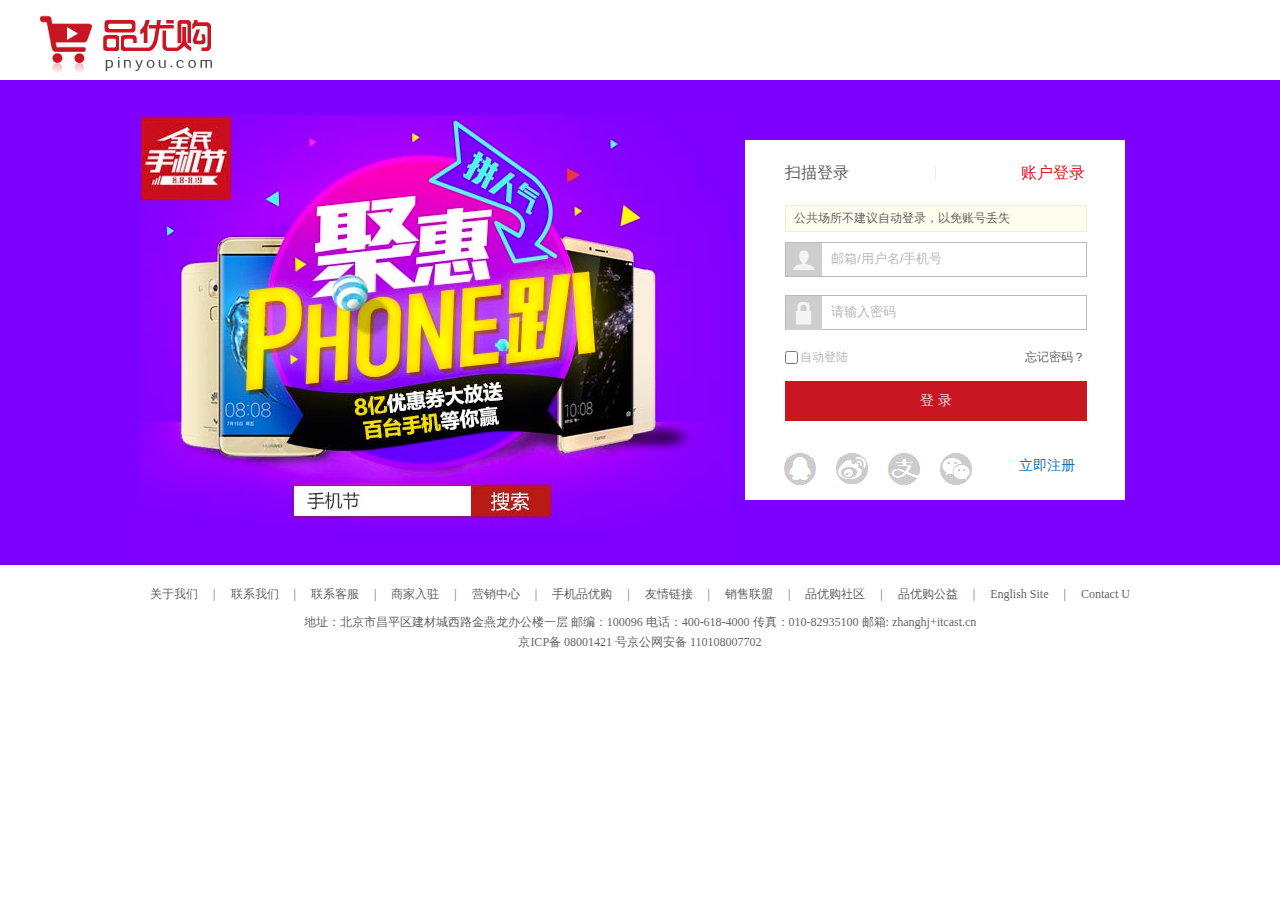
<file: login.html>
<!DOCTYPE html>
<html lang="en">
<head>
    <meta charset="UTF-8">
    <meta name="viewport" content="width=device-width, initial-scale=1.0">
    <title>登录页面</title>
    <link rel="shortcut icon" href="./favicon.ico" type="image/x-icon">
    <meta name="description"
        content="品优购商城-专业的综合网上购物商城,销售家电、数码通讯、电脑、家居百货、服装服饰、母婴、图书、食品等数万个品牌优质商品.便捷、诚信的服务，为您提供愉悦的网上购物体验!">
    <meta name="keywords" content="网上购物,网上商城,手机,笔记本,电脑,MP3,CD,VCD,DV,相机,数码,配件,手表,存储卡,京东">
    <link rel="stylesheet" href="./css/reset.css">
    <link rel="stylesheet" href="./css/common.css">
    <link rel="stylesheet" href="./css/login.css">
</head>
<body>
    <header class="wrap login">
        <a href="./index.html"><img src="./images/logo.png" alt="品优购"></a>
    </header>
    <section class="login_contain">
        <div class="login_content wrap">
            <div class="login_activity">
                <img src="./images/login_activity.jpg" alt="">
            </div>
            <div class="login_box">
                <div class="login_title">
                    <span class="scan"><a href="javascript:;">扫描登录</a> </span>
                    <div class="empty"></div>
                    <span class="account"><a href="javascript:;">账户登录</a></span>
                </div>
                <div class="message">公共场所不建议自动登录，以免账号丢失</div>
                <div class="input_text">
                    <input type="text" name="" id="" placeholder="邮箱/用户名/手机号">
                </div>
                <div class="input_password">
                    <input type="password" name="" id="" placeholder="请输入密码">
                </div>
                <div class="login_choose">
                    <div class="checkbox">
                        <input type="checkbox" name="" id="choose"><label for="choose">自动登陆</label>
                    </div>
                    <span>忘记密码？</span>
                </div>
                <input type="button" value="登 录">
                <div class="selects">
                    <img src="./images/login_icon.png" alt=""> 
                    <span><a href="javascript:;">立即注册</a> </span>
                </div>
            </div>
        </div>
    </section>
    <footer class="login_footer wrap">
        <div class="copyright wrap">
            <div class="links">
                <a href="javascript:;">关于我们</a>
                <span>|</span>
                <a href="javascript:;">联系我们</a>
                <span>|</span>
                <a href="javascript:;">联系客服</a>
                <span>|</span>
                <a href="javascript:;">商家入驻</a>
                <span>|</span>
                <a href="javascript:;">营销中心</a>
                <span>|</span>
                <a href="javascript:;">手机品优购</a>
                <span>|</span>
                <a href="javascript:;">友情链接</a>
                <span>|</span>
                <a href="javascript:;">销售联盟</a>
                <span>|</span>
                <a href="javascript:;">品优购社区</a>
                <span>|</span>
                <a href="javascript:;">品优购公益</a>
                <span>|</span>
                <a href="javascript:;">English Site</a>
                <span>|</span>
                <a href="javascript:;">Contact U</a>
            </div>
            <p>地址：北京市昌平区建材城西路金燕龙办公楼一层 邮编：100096 电话：400-618-4000 传真：010-82935100 邮箱: zhanghj+itcast.cn</p>
            <p>京ICP备 08001421 号京公网安备 110108007702</p>
        </div>
    </footer>
</body>
</html>
</file>
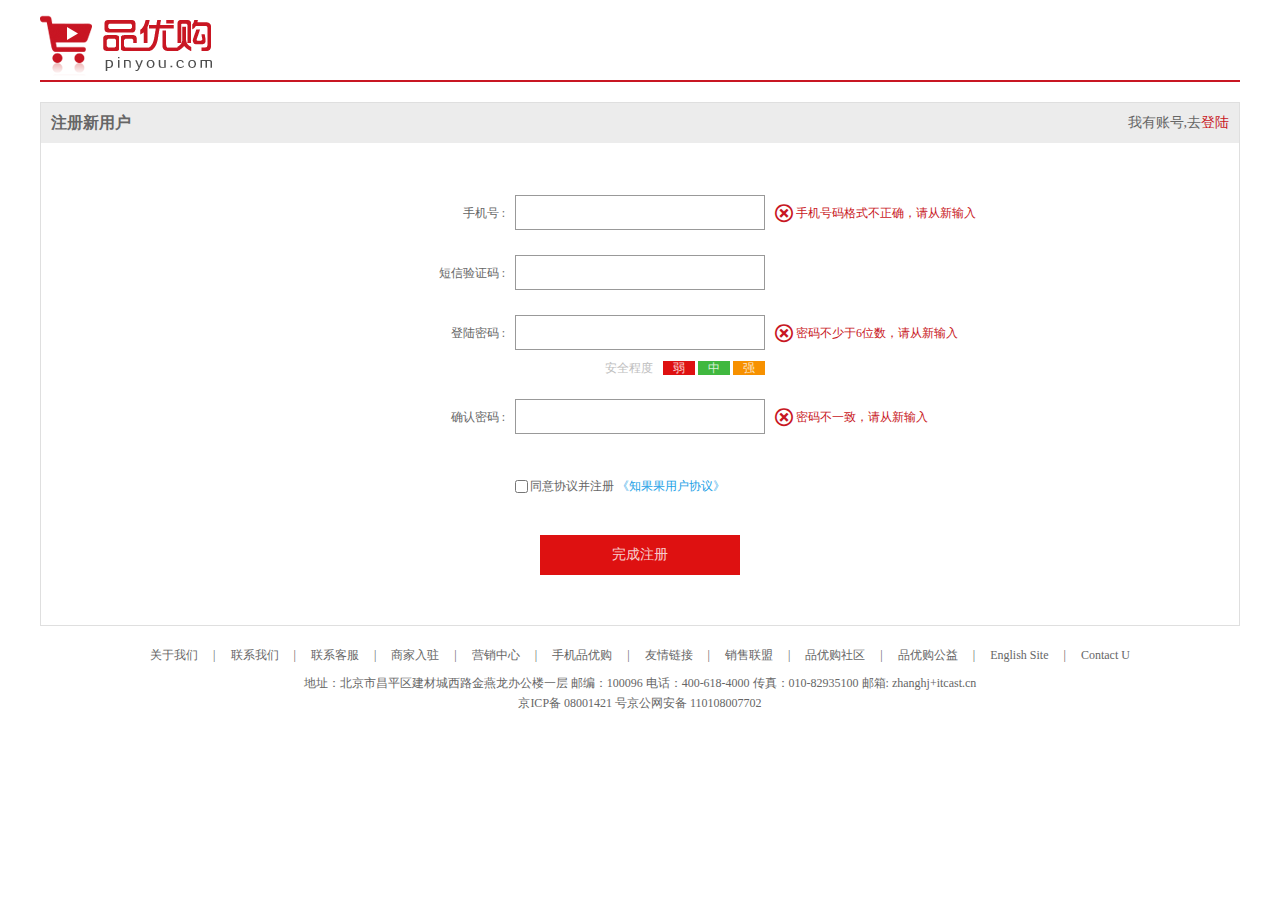
<file: register.html>
<!DOCTYPE html>
<html lang="en">
<head>
    <meta charset="UTF-8">
    <meta name="viewport" content="width=device-width, initial-scale=1.0">
    <title>注册页面</title>
    <link rel="shortcut icon" href="./favicon.ico" type="image/x-icon">
    <meta name="description"
        content="品优购商城-专业的综合网上购物商城,销售家电、数码通讯、电脑、家居百货、服装服饰、母婴、图书、食品等数万个品牌优质商品.便捷、诚信的服务，为您提供愉悦的网上购物体验!">
    <meta name="keywords" content="网上购物,网上商城,手机,笔记本,电脑,MP3,CD,VCD,DV,相机,数码,配件,手表,存储卡,京东">
    <link rel="stylesheet" href="./css/reset.css">
    <link rel="stylesheet" href="./css/common.css">
    <link rel="stylesheet" href="./css/register.css">
</head>
<body>
    <header class="wrap register">
        <a href="./index.html"><img src="./images/logo.png" alt="品优购"></a>
    </header>
    <section class="wrap">
        <div class="register_contain">
            <div class="title">
                <h3>注册新用户</h3>
                <span>我有账号,去<a href="./login.html">登陆</a></span>
            </div>
            <div class="content">
                <div class="from_group">
                    <div class="from_item">
                        <div class="from_item_tips">手机号 : </div>
                        <div class="from_item_text">
                            <input type="text" name="" id="">
                        </div>
                        <div class="from_item_msg">手机号码格式不正确，请从新输入</div>
                    </div>
                    <div class="from_item">
                        <div class="from_item_tips">短信验证码 : </div>
                        <div class="from_item_text">
                            <input type="text" name="" id="">
                        </div>
                        <!-- <div class="from_item_msg"></div> -->
                    </div>
                    <div class="from_item">
                        <div class="from_item_tips">登陆密码 : </div>
                        <div class="from_item_text">
                            <input type="password" name="" id="">
                        </div>
                        <div class="from_item_msg">密码不少于6位数，请从新输入</div>
                    </div>
                    <!-- 安全程度 -->
                    <div class="secure clearfix">
                        <div class="levels">
                            <span class="red">弱</span>
                            <span class="green">中</span>
                            <span class="yellow">强</span>
                        </div>
                        <span class="gray">安全程度</span>
                    </div>
                    <div class="from_item">
                        <div class="from_item_tips">确认密码 : </div>
                        <div class="from_item_text">
                            <input type="text" name="" id="">
                        </div>
                        <div class="from_item_msg">密码不一致，请从新输入</div>
                    </div>
                </div>
                <div class="agreement">
                    <input type="checkbox" name="" id="agree">
                    <label for="agree">同意协议并注册</label>
                    <a href="javascript:;">《知果果用户协议》</a>
                </div>
                <input type="button" value="完成注册">
            </div>
        </div>
    </section>
    <footer class="login_footer wrap">
        <div class="copyright wrap">
            <div class="links">
                <a href="javascript:;">关于我们</a>
                <span>|</span>
                <a href="javascript:;">联系我们</a>
                <span>|</span>
                <a href="javascript:;">联系客服</a>
                <span>|</span>
                <a href="javascript:;">商家入驻</a>
                <span>|</span>
                <a href="javascript:;">营销中心</a>
                <span>|</span>
                <a href="javascript:;">手机品优购</a>
                <span>|</span>
                <a href="javascript:;">友情链接</a>
                <span>|</span>
                <a href="javascript:;">销售联盟</a>
                <span>|</span>
                <a href="javascript:;">品优购社区</a>
                <span>|</span>
                <a href="javascript:;">品优购公益</a>
                <span>|</span>
                <a href="javascript:;">English Site</a>
                <span>|</span>
                <a href="javascript:;">Contact U</a>
            </div>
            <p>地址：北京市昌平区建材城西路金燕龙办公楼一层 邮编：100096 电话：400-618-4000 传真：010-82935100 邮箱: zhanghj+itcast.cn</p>
            <p>京ICP备 08001421 号京公网安备 110108007702</p>
        </div>
    </footer>
</body>
</html>
</file>
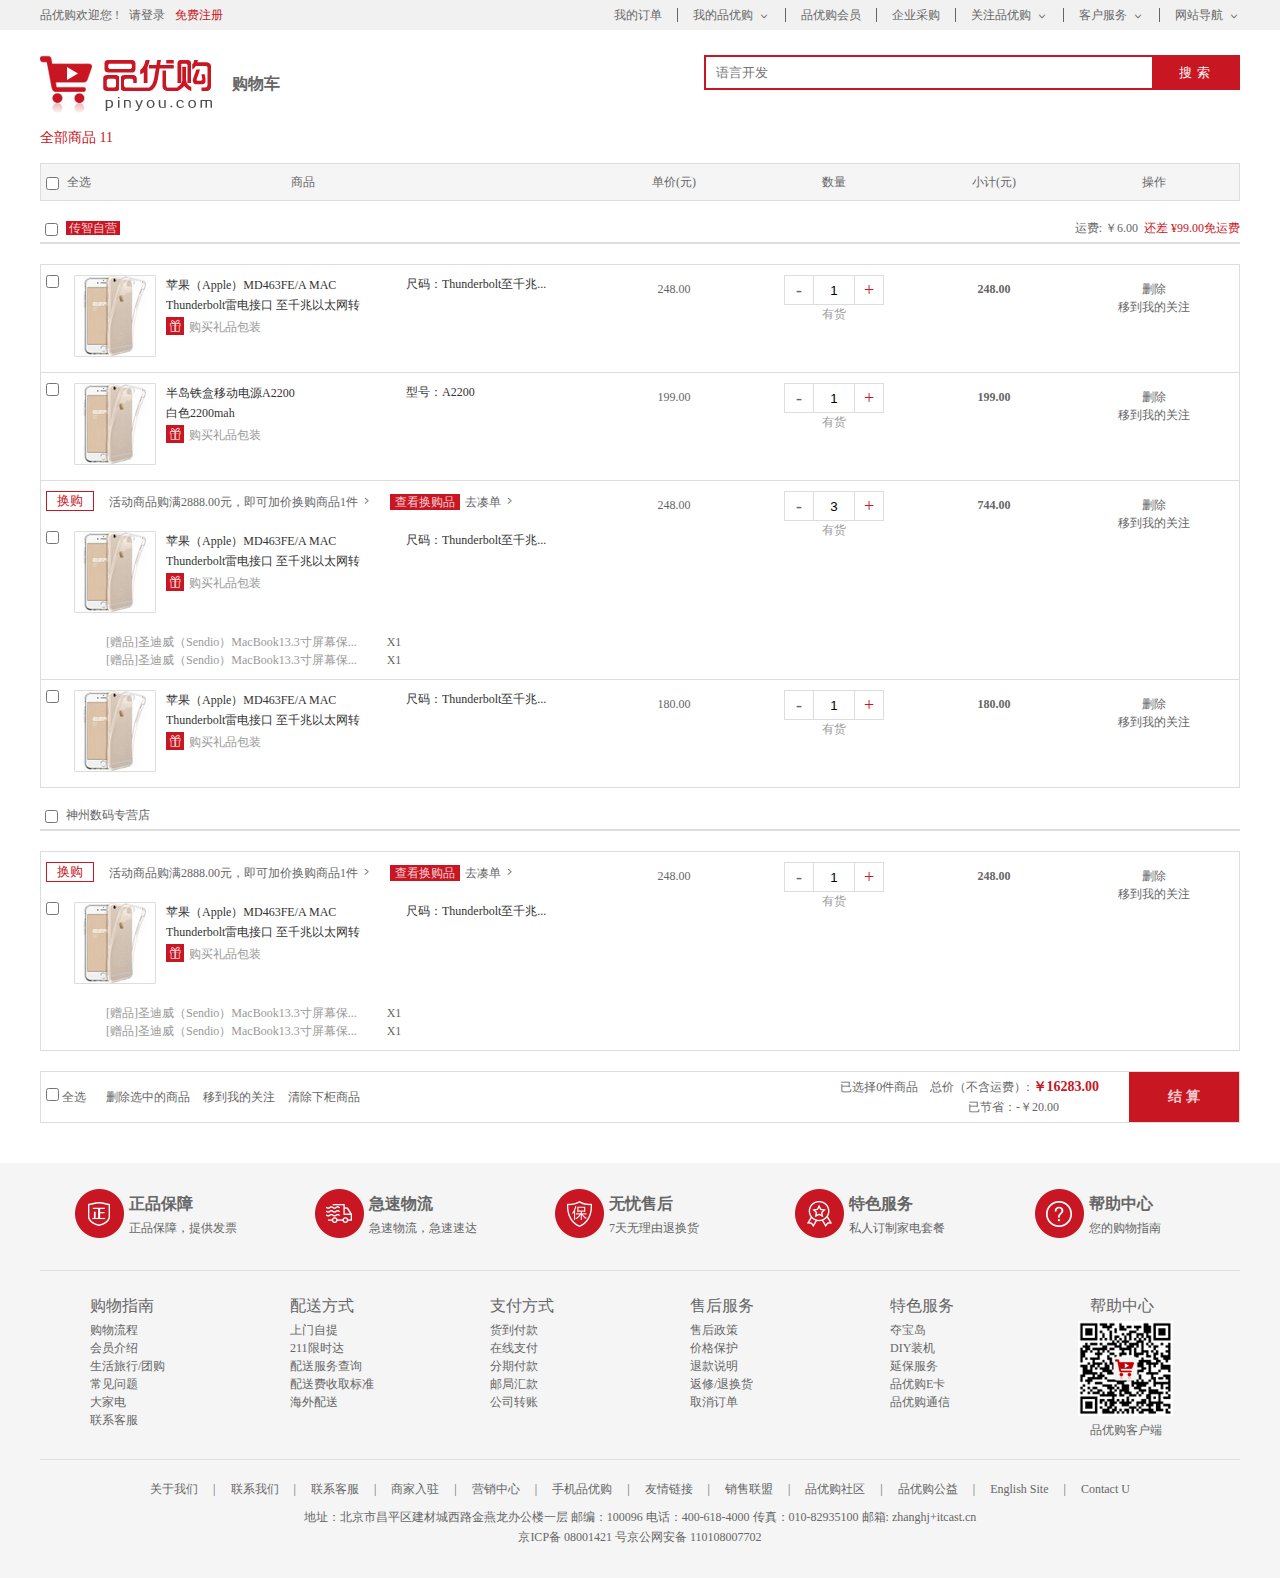
<file: shopcar.html>
<!DOCTYPE html>
<html lang="en">

<head>
    <meta charset="UTF-8">
    <meta name="viewport" content="width=device-width, initial-scale=1.0">
    <title>购物车</title>
    <link rel="shortcut icon" href="./favicon.ico" type="image/x-icon">
    <meta name="description"
        content="品优购商城-专业的综合网上购物商城,销售家电、数码通讯、电脑、家居百货、服装服饰、母婴、图书、食品等数万个品牌优质商品.便捷、诚信的服务，为您提供愉悦的网上购物体验!">
    <meta name="keywords" content="网上购物,网上商城,手机,笔记本,电脑,MP3,CD,VCD,DV,相机,数码,配件,手表,存储卡,京东">
    <link rel="stylesheet" href="./css/reset.css">
    <link rel="stylesheet" href="./css/common.css">
    <link rel="stylesheet" href="./css/shopcar.css">
</head>

<body>
    <!-- 顶部快速导航 -->
    <section class="shortcut">
        <div class="wrap clearfix">
            <ul class="login">
                <li>品优购欢迎您 !</li>
                <li><a href="./login.html">请登录</a></li>
                <li class="register"><a href="./register.html">免费注册</a></li>
            </ul>
            <ul class="menu">
                <li><a href="./indent.html">我的订单</a></li>
                <li class="icon"><a href="javascript:;">我的品优购</a></li>
                <li><a href="javascript:;">品优购会员</a></li>
                <li><a href="javascript:;">企业采购</a></li>
                <li class="icon"><a href="javascript:;">关注品优购</a></li>
                <li class="icon"><a href="javascript:;">客户服务</a></li>
                <li class="icon"><a href="javascript:;">网站导航</a></li>
            </ul>
        </div>
    </section>
    <!-- 头部区域 -->
    <header class="wrap header">
        <div class="logo">
            <a href="./index.html"><img src="./images/logo.png" alt="logo"></a>
        </div>
        <div class="name">购物车</div>
        <div class="search">
            <input type="search" name="" id="" placeholder="语言开发">
            <input type="button" value="搜索">
        </div>
    </header>
    <!-- 主体部分 -->
    <h3 class="shortcut_title wrap">全部商品 11</h3>
    <!-- 全选部分 -->
    <section class="wrap">
        <div class="check_all">
            <div class="check_all_input">
                <input type="checkbox" name="" id="check_all">
                <label for="check_all">全选</label>
            </div>
            <div class="products">商品</div>
            <ul>
                <li>单价(元)</li>
                <li>数量</li>
                <li>小计(元)</li>
                <li>操作</li>
            </ul>
        </div>
    </section>

    <!-- 商品部分 -->
    <section class="shopcar_contain wrap">
        <div class="shopTitle clearfix">
            <div class="checkShop">
                <input type="checkbox" id="chuanzhi">
                <label for="chuanzhi"><span class="shopTitle_style">传智自营</span></label>
            </div>
            <p>
                运费: ￥6.00<span class="freight">&nbsp;&nbsp;还差&nbsp;¥99.00免运费</span>
            </p>
        </div>
        <ul class="shopProducts">
            <li class="clearfix">
                <div class="shopProducts_left">
                    <div class="select">
                        <input type="checkbox">
                    </div>
                    <div class="msg">
                        <div class="msg_img">
                            <img src="./images/indent_products01.png" alt="">
                        </div>
                        <div class="msg_text">
                            <p class="name">苹果（Apple）MD463FE/A MAC</p>
                            <p class="introduce">Thunderbolt雷电接口 至千兆以太网转</p>
                            <p class="gift">购买礼品包装</p>
                        </div>
                    </div>
                    <div class="parameter">
                        尺码：Thunderbolt至千兆...
                    </div>
                </div>
                <div class="shopProducts_right">
                    <ul class="clearfix">
                        <li class="unit_price">248.00</li>
                        <li class="num_price">
                            <div class="number clearfix">
                                <!-- <input type="button" name="" id="" value="-" class="reduce"> -->
                                <a href="javascript:;" class="reduce">-</a>
                                <input type="text" name="" class="Products_num" value="1">
                                <a href="javascript:;" class="add">+</a>
                                <!-- <input type="button" name="" id="" value="+" class="add"> -->
                            </div>
                            <p class="available">有货</p>
                        </li>
                        <li class="subtotal">248.00</li>
                        <li>
                            <p><a href="javascript:;">删除</a></p>
                            <p><a href="javascript:;">移到我的关注</a></p>
                        </li>
                    </ul>
                </div>
            </li>
            <li class="clearfix">
                <div class="shopProducts_left">
                    <div class="select">
                        <input type="checkbox">
                    </div>
                    <div class="msg">
                        <div class="msg_img">
                            <img src="./images/indent_products01.png" alt="">
                        </div>
                        <div class="msg_text">
                            <p class="name">半岛铁盒移动电源A2200 </p>
                            <p class="introduce">白色2200mah</p>
                            <p class="gift">购买礼品包装</p>
                        </div>
                    </div>
                    <div class="parameter">
                        型号：A2200
                    </div>
                </div>
                <div class="shopProducts_right">
                    <ul class="clearfix">
                        <li class="unit_price">199.00</li>
                        <li class="num_price">
                            <div class="number clearfix">
                                <a href="javascript:;" class="reduce">-</a>
                                <input type="text" name="" class="Products_num" value="1">
                                <a href="javascript:;" class="add">+</a>
                            </div>
                            <p class="available">有货</p>
                        </li>
                        <li class="subtotal">199.00</li>
                        <li>
                            <p><a href="javascript:;">删除</a></p>
                            <p><a href="javascript:;">移到我的关注</a></p>
                        </li>
                    </ul>
                </div>
            </li>
            <li class="clearfix">
                <div class="shopProducts_top">
                    <div class="exchange">
                        <input type="button" value="换购">
                        <p>
                            <span>活动商品购满2888.00元，即可加价换购商品1件</span><em>查看换购品</em><span>去凑单</span>
                        </p>
                    </div>
                    <div class="shopProducts_left">
                        <div class="select">
                            <input type="checkbox">
                        </div>
                        <div class="msg">
                            <div class="msg_img">
                                <img src="./images/indent_products01.png" alt="">
                            </div>
                            <div class="msg_text">
                                <p class="name">苹果（Apple）MD463FE/A MAC</p>
                                <p class="introduce">Thunderbolt雷电接口 至千兆以太网转</p>
                                <p class="gift">购买礼品包装</p>
                            </div>
                        </div>
                        <div class="parameter">
                            尺码：Thunderbolt至千兆...
                        </div>
                    </div>
                    <div class="shopProducts_bottom">
                        <p><a href="javascript:;">[赠品]圣迪威（Sendio）MacBook13.3寸屏幕保...</a><span>X1</span> </p>
                        <p><a href="javascript:;">[赠品]圣迪威（Sendio）MacBook13.3寸屏幕保...</a><span>X1</span></p>
                    </div>
                </div>
                <div class="shopProducts_right">
                    <ul class="clearfix">
                        <li class="unit_price">248.00</li>
                        <li class="num_price">
                            <div class="number clearfix">
                                <a href="javascript:;" class="reduce">-</a>
                                <input type="text" name="" class="Products_num" value="3">
                                <a href="javascript:;" class="add">+</a>
                            </div>
                            <p class="available">有货</p>
                        </li>
                        <li class="subtotal">744.00</li>
                        <li>
                            <p><a href="javascript:;">删除</a></p>
                            <p><a href="javascript:;">移到我的关注</a></p>
                        </li>
                    </ul>
                </div>
            </li>
            <li class="clearfix">
                <div class="shopProducts_left">
                    <div class="select">
                        <input type="checkbox">
                    </div>
                    <div class="msg">
                        <div class="msg_img">
                            <img src="./images/indent_products01.png" alt="">
                        </div>
                        <div class="msg_text">
                            <p class="name">苹果（Apple）MD463FE/A MAC</p>
                            <p class="introduce">Thunderbolt雷电接口 至千兆以太网转</p>
                            <p class="gift">购买礼品包装</p>
                        </div>
                    </div>
                    <div class="parameter">
                        尺码：Thunderbolt至千兆...
                    </div>
                </div>
                <div class="shopProducts_right">
                    <ul class="clearfix">
                        <li class="unit_price">180.00</li>
                        <li class="num_price">
                            <div class="number clearfix">
                                <a href="javascript:;" class="reduce">-</a>
                                <input type="text" name="" class="Products_num" value="1">
                                <a href="javascript:;" class="add">+</a>
                            </div>
                            <p class="available">有货</p>
                        </li>
                        <li class="subtotal">180.00</li>
                        <li>
                            <p><a href="javascript:;">删除</a></p>
                            <p><a href="javascript:;">移到我的关注</a></p>
                        </li>
                    </ul>
                </div>
            </li>
        </ul>
        <!-- 神州数码专营店 -->
        <div class="shopTitle clearfix">
            <div class="checkShop">
                <input type="checkbox" id="shenzhou">
                <label for="shenzhou"><span class="">神州数码专营店</span></label>
            </div>
        </div>
        <ul class="shopProducts">
            <li class="clearfix">
                <div class="shopProducts_top">
                    <div class="exchange">
                        <input type="button" value="换购">
                        <p>
                            <span>活动商品购满2888.00元，即可加价换购商品1件</span><em>查看换购品</em><span>去凑单</span>
                        </p>
                    </div>
                    <div class="shopProducts_left">
                        <div class="select">
                            <input type="checkbox">
                        </div>
                        <div class="msg">
                            <div class="msg_img">
                                <img src="./images/indent_products01.png" alt="">
                            </div>
                            <div class="msg_text">
                                <p class="name">苹果（Apple）MD463FE/A MAC</p>
                                <p class="introduce">Thunderbolt雷电接口 至千兆以太网转</p>
                                <p class="gift">购买礼品包装</p>
                            </div>
                        </div>
                        <div class="parameter">
                            尺码：Thunderbolt至千兆...
                        </div>
                    </div>
                    <div class="shopProducts_bottom">
                        <p><a href="javascript:;">[赠品]圣迪威（Sendio）MacBook13.3寸屏幕保...</a><span>X1</span> </p>
                        <p><a href="javascript:;">[赠品]圣迪威（Sendio）MacBook13.3寸屏幕保...</a><span>X1</span></p>
                    </div>
                </div>
                <div class="shopProducts_right">
                    <ul class="clearfix">
                        <li class="unit_price">248.00</li>
                        <li class="num_price">
                            <div class="number clearfix">
                                <a href="javascript:;" class="reduce">-</a>
                                <input type="text" name="" class="Products_num" value="1">
                                <a href="javascript:;" class="add">+</a>
                            </div>
                            <p class="available">有货</p>
                        </li>
                        <li class="subtotal">248.00</li>
                        <li>
                            <p><a href="javascript:;">删除</a></p>
                            <p><a href="javascript:;">移到我的关注</a></p>
                        </li>
                    </ul>
                </div>
            </li>
        </ul>
        <!-- 结算 -->
        <div class="payment clearfix">
            <div class="payment_input">
                <input type="checkbox" name="" id="paymentAll">
                <label for="paymentAll">全选</label>
            </div>
            <div class="links">
                <a href="javascript:;">删除选中的商品</a>
                <a href="javascript:;">移到我的关注</a>
                <a href="javascript:;">清除下柜商品</a>
            </div>
            <div class="account">
                <a href="./indent.html"><input type="button" value="结 算"></a>
            </div>
            <div class="checklist">
                <p> 已选择0件商品&nbsp;&nbsp;&nbsp;&nbsp;总价（不含运费）: <span class="total">￥16283.00</span></p>
                <p>已节省：<span class="save">-￥20.00</span></p>
            </div>

        </div>
    </section>
    <!-- 底部区域 -->
    <footer class="footer_index">
        <div class="footer_con wrap">
            <ul class="service">
                <li>
                    <img src="./images/zhengpin.png" alt="正品保障">
                    <div class="service_text">
                        <P>正品保障</P>
                        <span>正品保障，提供发票</span>
                    </div>
                </li>
                <li>
                    <img src="./images/wuliu.png" alt="急速物流">
                    <div class="service_text">
                        <P>急速物流</P>
                        <span>急速物流，急速速达</span>
                    </div>
                </li>
                <li>
                    <img src="./images/shouhou.png" alt="无忧售后">
                    <div class="service_text">
                        <P>无忧售后</P>
                        <span>7天无理由退换货</span>
                    </div>
                </li>
                <li>
                    <img src="./images/fuwu.png" alt="特色服务">
                    <div class="service_text">
                        <P>特色服务</P>
                        <span>私人订制家电套餐</span>
                    </div>
                </li>
                <li>
                    <img src="./images/help.png" alt="帮组中心">
                    <div class="service_text">
                        <P>帮助中心</P>
                        <span>您的购物指南</span>
                    </div>
                </li>
        </div>
        <div class="help wrap clearfix">
            <dl>
                <dt>购物指南</dt>
                <dd><a href="javascript:;">购物流程</a></dd>
                <dd><a href="javascript:;">会员介绍</a></dd>
                <dd><a href="javascript:;">生活旅行/团购</a></dd>
                <dd><a href="javascript:;">常见问题</a></dd>
                <dd><a href="javascript:;">大家电</a></dd>
                <dd><a href="javascript:;">联系客服</a></dd>
            </dl>
            <dl>
                <dt>配送方式</dt>
                <dd><a href="javascript:;">上门自提</a></dd>
                <dd><a href="javascript:;">211限时达</a></dd>
                <dd><a href="javascript:;">配送服务查询</a></dd>
                <dd><a href="javascript:;">配送费收取标准</a></dd>
                <dd><a href="javascript:;">海外配送</a></dd>
            </dl>
            <dl>
                <dt>支付方式</dt>
                <dd><a href="javascript:;">货到付款</a></dd>
                <dd><a href="javascript:;">在线支付</a></dd>
                <dd><a href="javascript:;">分期付款</a></dd>
                <dd><a href="javascript:;">邮局汇款</a></dd>
                <dd><a href="javascript:;">公司转账</a></dd>
            </dl>
            <dl>
                <dt>售后服务</dt>
                <dd><a href="javascript:;">售后政策</a></dd>
                <dd><a href="javascript:;">价格保护</a></dd>
                <dd><a href="javascript:;">退款说明</a></dd>
                <dd><a href="javascript:;">返修/退换货</a></dd>
                <dd><a href="javascript:;">取消订单</a></dd>
            </dl>
            <dl>
                <dt>特色服务</dt>
                <dd><a href="javascript:;">夺宝岛</a></dd>
                <dd><a href="javascript:;">DIY装机</a></dd>
                <dd><a href="javascript:;">延保服务</a></dd>
                <dd><a href="javascript:;">品优购E卡</a></dd>
                <dd><a href="javascript:;">品优购通信</a></dd>
            </dl>
            <dl>
                <dt>帮助中心</dt>
                <dd><img src="./images/pinyougou.png" alt="品优购二维码"></dd>
                <dd><a href="javascript:;">品优购客户端</a></dd>
            </dl>
        </div>
        <div class="copyright wrap">
            <div class="links">
                <a href="javascript:;">关于我们</a>
                <span>|</span>
                <a href="javascript:;">联系我们</a>
                <span>|</span>
                <a href="javascript:;">联系客服</a>
                <span>|</span>
                <a href="javascript:;">商家入驻</a>
                <span>|</span>
                <a href="javascript:;">营销中心</a>
                <span>|</span>
                <a href="javascript:;">手机品优购</a>
                <span>|</span>
                <a href="javascript:;">友情链接</a>
                <span>|</span>
                <a href="javascript:;">销售联盟</a>
                <span>|</span>
                <a href="javascript:;">品优购社区</a>
                <span>|</span>
                <a href="javascript:;">品优购公益</a>
                <span>|</span>
                <a href="javascript:;">English Site</a>
                <span>|</span>
                <a href="javascript:;">Contact U</a>
            </div>
            <p>地址：北京市昌平区建材城西路金燕龙办公楼一层 邮编：100096 电话：400-618-4000 传真：010-82935100 邮箱: zhanghj+itcast.cn</p>
            <p>京ICP备 08001421 号京公网安备 110108007702</p>
        </div>
        </div>
    </footer>
</body>
<script src="./js/jquery-3.4.1.min.js"></script>
<script src="./js/main.js"></script>

</html>
</file>
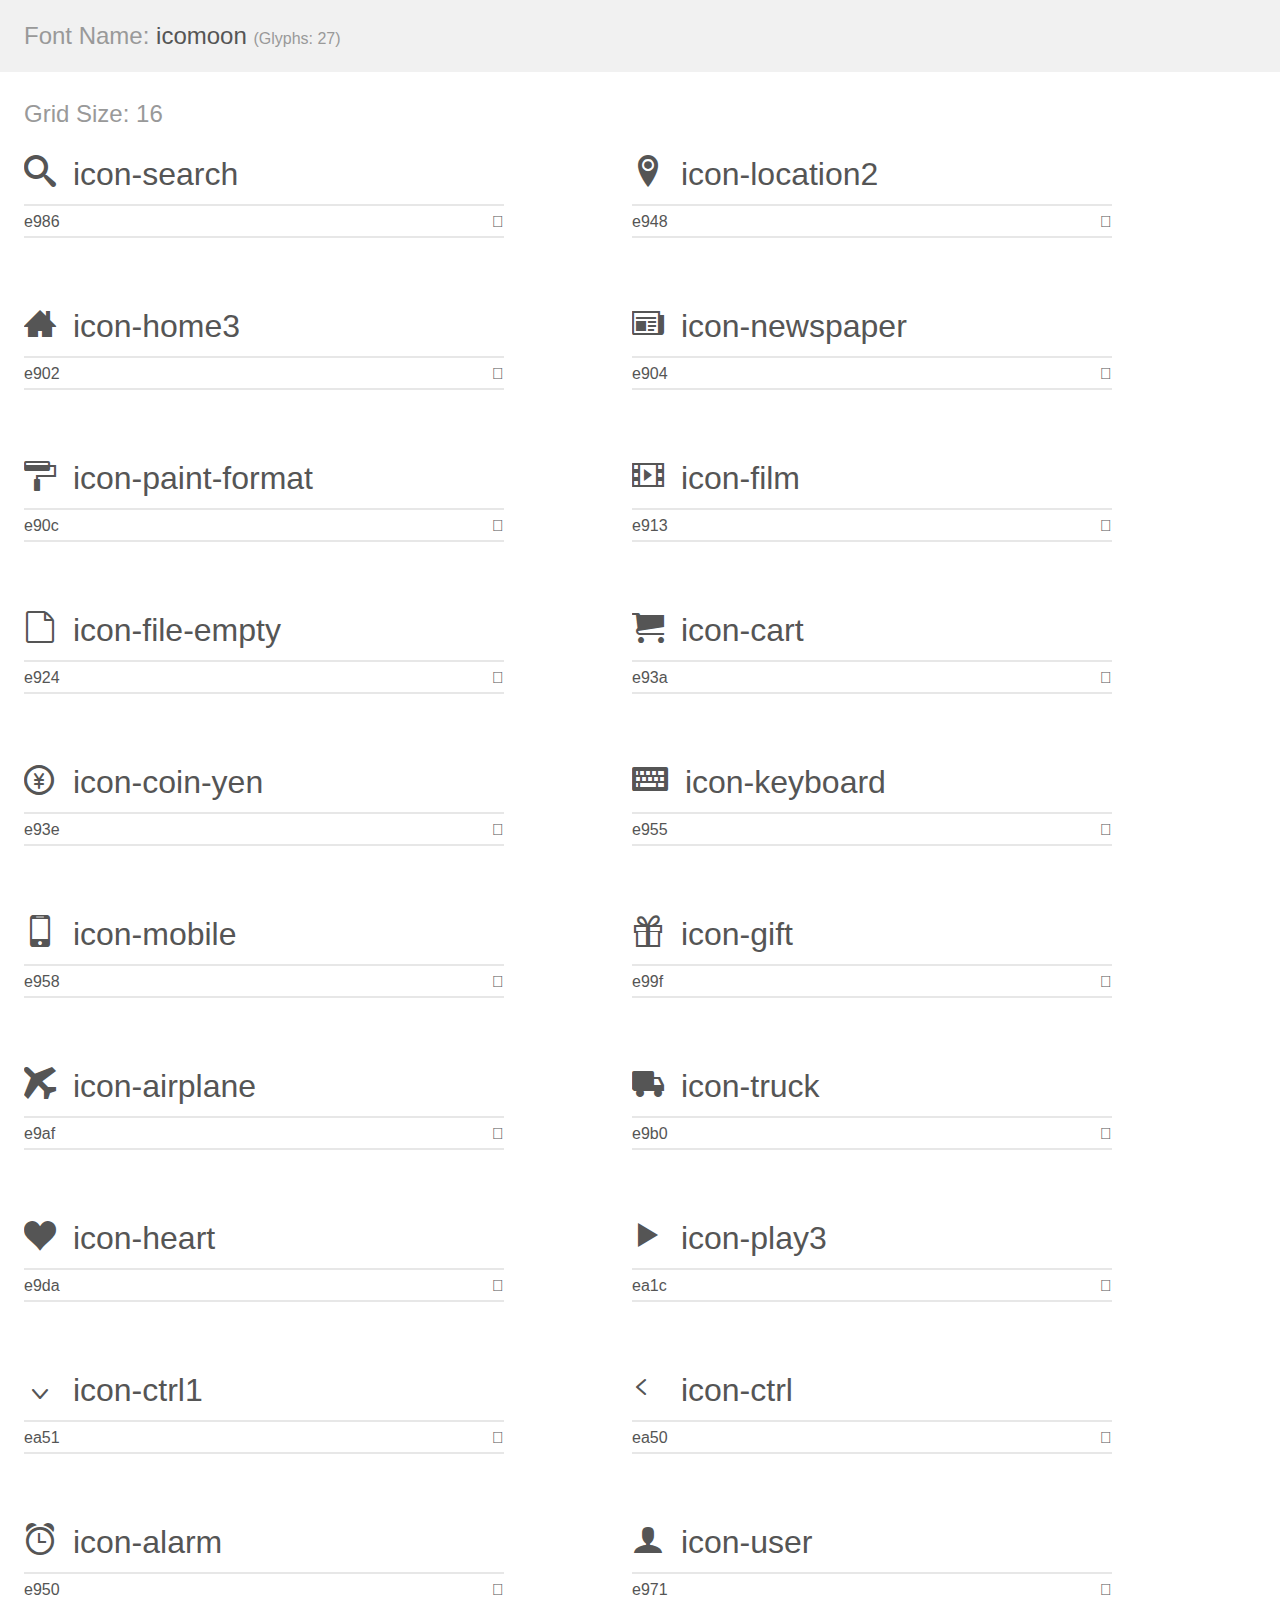
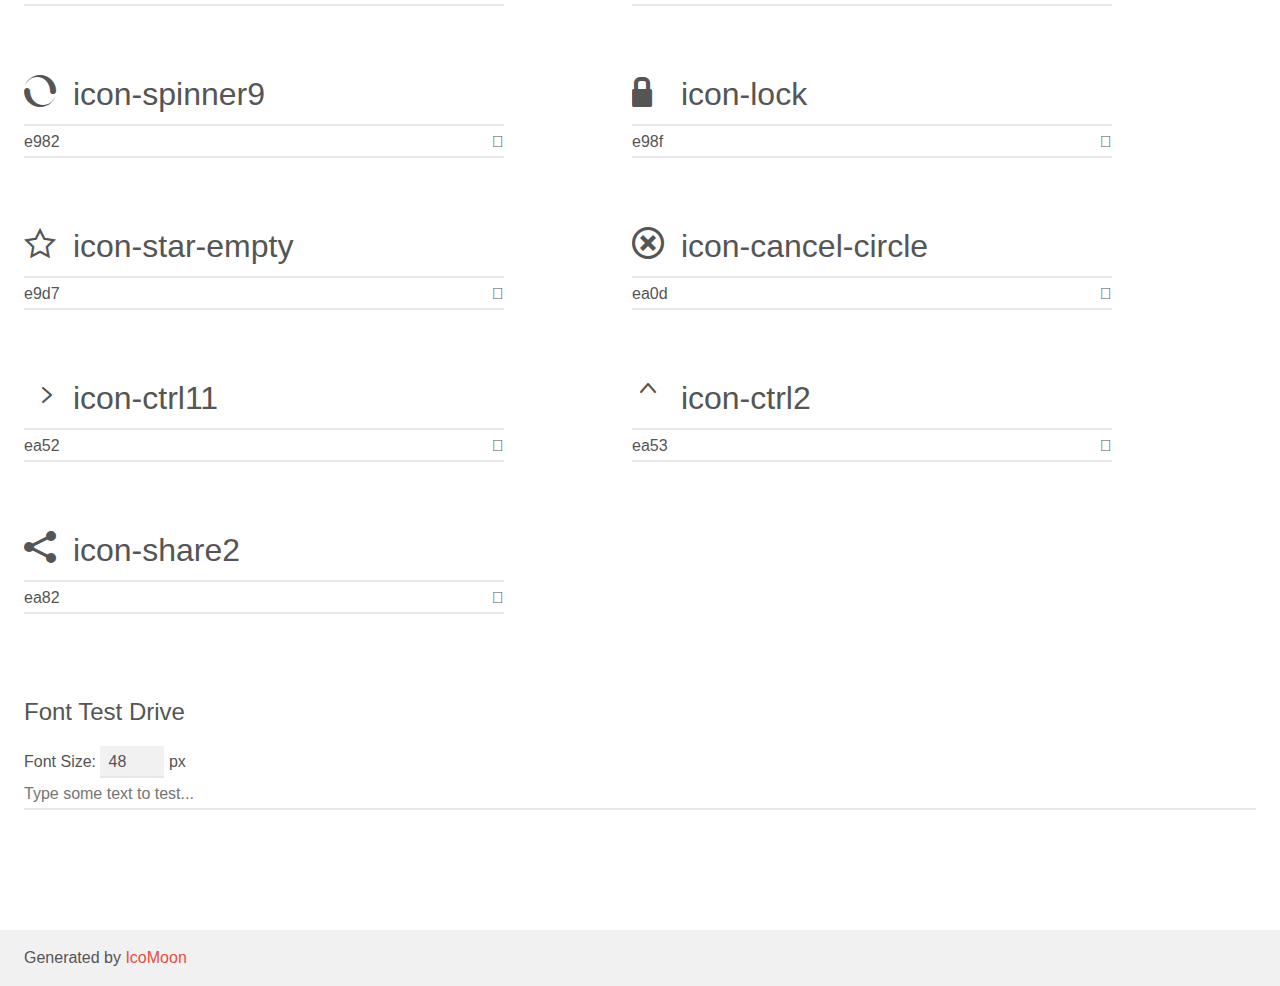
<file: icomoon-v1.0/demo.html>
<!doctype html>
<html>
<head>
    <meta charset="utf-8">
    <title>IcoMoon Demo</title>
    <meta name="description" content="An Icon Font Generated By IcoMoon.io">
    <meta name="viewport" content="width=device-width, initial-scale=1">
    <link rel="stylesheet" href="demo-files/demo.css">
    <link rel="stylesheet" href="style.css"></head>
<body>
    <div class="bgc1 clearfix">
        <h1 class="mhmm mvm"><span class="fgc1">Font Name:</span> icomoon <small class="fgc1">(Glyphs:&nbsp;27)</small></h1>
    </div>
    <div class="clearfix mhl ptl">
        <h1 class="mvm mtn fgc1">Grid Size: 16</h1>
        <div class="glyph fs1">
            <div class="clearfix bshadow0 pbs">
                <span class="icon-search"></span>
                <span class="mls"> icon-search</span>
            </div>
            <fieldset class="fs0 size1of1 clearfix hidden-false">
                <input type="text" readonly value="e986" class="unit size1of2" />
                <input type="text" maxlength="1" readonly value="&#xe986;" class="unitRight size1of2 talign-right" />
            </fieldset>
            <div class="fs0 bshadow0 clearfix hidden-true">
                <span class="unit pvs fgc1">liga: </span>
                <input type="text" readonly value="search, magnifier" class="liga unitRight" />
            </div>
        </div>
        <div class="glyph fs1">
            <div class="clearfix bshadow0 pbs">
                <span class="icon-location2"></span>
                <span class="mls"> icon-location2</span>
            </div>
            <fieldset class="fs0 size1of1 clearfix hidden-false">
                <input type="text" readonly value="e948" class="unit size1of2" />
                <input type="text" maxlength="1" readonly value="&#xe948;" class="unitRight size1of2 talign-right" />
            </fieldset>
            <div class="fs0 bshadow0 clearfix hidden-true">
                <span class="unit pvs fgc1">liga: </span>
                <input type="text" readonly value="location2, map-marker2" class="liga unitRight" />
            </div>
        </div>
        <div class="glyph fs1">
            <div class="clearfix bshadow0 pbs">
                <span class="icon-home3"></span>
                <span class="mls"> icon-home3</span>
            </div>
            <fieldset class="fs0 size1of1 clearfix hidden-false">
                <input type="text" readonly value="e902" class="unit size1of2" />
                <input type="text" maxlength="1" readonly value="&#xe902;" class="unitRight size1of2 talign-right" />
            </fieldset>
            <div class="fs0 bshadow0 clearfix hidden-true">
                <span class="unit pvs fgc1">liga: </span>
                <input type="text" readonly value="home3, house3" class="liga unitRight" />
            </div>
        </div>
        <div class="glyph fs1">
            <div class="clearfix bshadow0 pbs">
                <span class="icon-newspaper"></span>
                <span class="mls"> icon-newspaper</span>
            </div>
            <fieldset class="fs0 size1of1 clearfix hidden-false">
                <input type="text" readonly value="e904" class="unit size1of2" />
                <input type="text" maxlength="1" readonly value="&#xe904;" class="unitRight size1of2 talign-right" />
            </fieldset>
            <div class="fs0 bshadow0 clearfix hidden-true">
                <span class="unit pvs fgc1">liga: </span>
                <input type="text" readonly value="newspaper, news" class="liga unitRight" />
            </div>
        </div>
        <div class="glyph fs1">
            <div class="clearfix bshadow0 pbs">
                <span class="icon-paint-format"></span>
                <span class="mls"> icon-paint-format</span>
            </div>
            <fieldset class="fs0 size1of1 clearfix hidden-false">
                <input type="text" readonly value="e90c" class="unit size1of2" />
                <input type="text" maxlength="1" readonly value="&#xe90c;" class="unitRight size1of2 talign-right" />
            </fieldset>
            <div class="fs0 bshadow0 clearfix hidden-true">
                <span class="unit pvs fgc1">liga: </span>
                <input type="text" readonly value="paint-format, format" class="liga unitRight" />
            </div>
        </div>
        <div class="glyph fs1">
            <div class="clearfix bshadow0 pbs">
                <span class="icon-film"></span>
                <span class="mls"> icon-film</span>
            </div>
            <fieldset class="fs0 size1of1 clearfix hidden-false">
                <input type="text" readonly value="e913" class="unit size1of2" />
                <input type="text" maxlength="1" readonly value="&#xe913;" class="unitRight size1of2 talign-right" />
            </fieldset>
            <div class="fs0 bshadow0 clearfix hidden-true">
                <span class="unit pvs fgc1">liga: </span>
                <input type="text" readonly value="film, video2" class="liga unitRight" />
            </div>
        </div>
        <div class="glyph fs1">
            <div class="clearfix bshadow0 pbs">
                <span class="icon-file-empty"></span>
                <span class="mls"> icon-file-empty</span>
            </div>
            <fieldset class="fs0 size1of1 clearfix hidden-false">
                <input type="text" readonly value="e924" class="unit size1of2" />
                <input type="text" maxlength="1" readonly value="&#xe924;" class="unitRight size1of2 talign-right" />
            </fieldset>
            <div class="fs0 bshadow0 clearfix hidden-true">
                <span class="unit pvs fgc1">liga: </span>
                <input type="text" readonly value="file-empty, file3" class="liga unitRight" />
            </div>
        </div>
        <div class="glyph fs1">
            <div class="clearfix bshadow0 pbs">
                <span class="icon-cart"></span>
                <span class="mls"> icon-cart</span>
            </div>
            <fieldset class="fs0 size1of1 clearfix hidden-false">
                <input type="text" readonly value="e93a" class="unit size1of2" />
                <input type="text" maxlength="1" readonly value="&#xe93a;" class="unitRight size1of2 talign-right" />
            </fieldset>
            <div class="fs0 bshadow0 clearfix hidden-true">
                <span class="unit pvs fgc1">liga: </span>
                <input type="text" readonly value="cart, purchase" class="liga unitRight" />
            </div>
        </div>
        <div class="glyph fs1">
            <div class="clearfix bshadow0 pbs">
                <span class="icon-coin-yen"></span>
                <span class="mls"> icon-coin-yen</span>
            </div>
            <fieldset class="fs0 size1of1 clearfix hidden-false">
                <input type="text" readonly value="e93e" class="unit size1of2" />
                <input type="text" maxlength="1" readonly value="&#xe93e;" class="unitRight size1of2 talign-right" />
            </fieldset>
            <div class="fs0 bshadow0 clearfix hidden-true">
                <span class="unit pvs fgc1">liga: </span>
                <input type="text" readonly value="coin-yen, money4" class="liga unitRight" />
            </div>
        </div>
        <div class="glyph fs1">
            <div class="clearfix bshadow0 pbs">
                <span class="icon-keyboard"></span>
                <span class="mls"> icon-keyboard</span>
            </div>
            <fieldset class="fs0 size1of1 clearfix hidden-false">
                <input type="text" readonly value="e955" class="unit size1of2" />
                <input type="text" maxlength="1" readonly value="&#xe955;" class="unitRight size1of2 talign-right" />
            </fieldset>
            <div class="fs0 bshadow0 clearfix hidden-true">
                <span class="unit pvs fgc1">liga: </span>
                <input type="text" readonly value="keyboard, typing" class="liga unitRight" />
            </div>
        </div>
        <div class="glyph fs1">
            <div class="clearfix bshadow0 pbs">
                <span class="icon-mobile"></span>
                <span class="mls"> icon-mobile</span>
            </div>
            <fieldset class="fs0 size1of1 clearfix hidden-false">
                <input type="text" readonly value="e958" class="unit size1of2" />
                <input type="text" maxlength="1" readonly value="&#xe958;" class="unitRight size1of2 talign-right" />
            </fieldset>
            <div class="fs0 bshadow0 clearfix hidden-true">
                <span class="unit pvs fgc1">liga: </span>
                <input type="text" readonly value="mobile, cell-phone" class="liga unitRight" />
            </div>
        </div>
        <div class="glyph fs1">
            <div class="clearfix bshadow0 pbs">
                <span class="icon-gift"></span>
                <span class="mls"> icon-gift</span>
            </div>
            <fieldset class="fs0 size1of1 clearfix hidden-false">
                <input type="text" readonly value="e99f" class="unit size1of2" />
                <input type="text" maxlength="1" readonly value="&#xe99f;" class="unitRight size1of2 talign-right" />
            </fieldset>
            <div class="fs0 bshadow0 clearfix hidden-true">
                <span class="unit pvs fgc1">liga: </span>
                <input type="text" readonly value="gift, present" class="liga unitRight" />
            </div>
        </div>
        <div class="glyph fs1">
            <div class="clearfix bshadow0 pbs">
                <span class="icon-airplane"></span>
                <span class="mls"> icon-airplane</span>
            </div>
            <fieldset class="fs0 size1of1 clearfix hidden-false">
                <input type="text" readonly value="e9af" class="unit size1of2" />
                <input type="text" maxlength="1" readonly value="&#xe9af;" class="unitRight size1of2 talign-right" />
            </fieldset>
            <div class="fs0 bshadow0 clearfix hidden-true">
                <span class="unit pvs fgc1">liga: </span>
                <input type="text" readonly value="airplane, travel" class="liga unitRight" />
            </div>
        </div>
        <div class="glyph fs1">
            <div class="clearfix bshadow0 pbs">
                <span class="icon-truck"></span>
                <span class="mls"> icon-truck</span>
            </div>
            <fieldset class="fs0 size1of1 clearfix hidden-false">
                <input type="text" readonly value="e9b0" class="unit size1of2" />
                <input type="text" maxlength="1" readonly value="&#xe9b0;" class="unitRight size1of2 talign-right" />
            </fieldset>
            <div class="fs0 bshadow0 clearfix hidden-true">
                <span class="unit pvs fgc1">liga: </span>
                <input type="text" readonly value="truck, transit" class="liga unitRight" />
            </div>
        </div>
        <div class="glyph fs1">
            <div class="clearfix bshadow0 pbs">
                <span class="icon-heart"></span>
                <span class="mls"> icon-heart</span>
            </div>
            <fieldset class="fs0 size1of1 clearfix hidden-false">
                <input type="text" readonly value="e9da" class="unit size1of2" />
                <input type="text" maxlength="1" readonly value="&#xe9da;" class="unitRight size1of2 talign-right" />
            </fieldset>
            <div class="fs0 bshadow0 clearfix hidden-true">
                <span class="unit pvs fgc1">liga: </span>
                <input type="text" readonly value="heart, like" class="liga unitRight" />
            </div>
        </div>
        <div class="glyph fs1">
            <div class="clearfix bshadow0 pbs">
                <span class="icon-play3"></span>
                <span class="mls"> icon-play3</span>
            </div>
            <fieldset class="fs0 size1of1 clearfix hidden-false">
                <input type="text" readonly value="ea1c" class="unit size1of2" />
                <input type="text" maxlength="1" readonly value="&#xea1c;" class="unitRight size1of2 talign-right" />
            </fieldset>
            <div class="fs0 bshadow0 clearfix hidden-true">
                <span class="unit pvs fgc1">liga: </span>
                <input type="text" readonly value="play3, player8" class="liga unitRight" />
            </div>
        </div>
        <div class="glyph fs1">
            <div class="clearfix bshadow0 pbs">
                <span class="icon-ctrl1"></span>
                <span class="mls"> icon-ctrl1</span>
            </div>
            <fieldset class="fs0 size1of1 clearfix hidden-false">
                <input type="text" readonly value="ea51" class="unit size1of2" />
                <input type="text" maxlength="1" readonly value="&#xea51;" class="unitRight size1of2 talign-right" />
            </fieldset>
            <div class="fs0 bshadow0 clearfix hidden-true">
                <span class="unit pvs fgc1">liga: </span>
                <input type="text" readonly value="" class="liga unitRight" />
            </div>
        </div>
        <div class="glyph fs1">
            <div class="clearfix bshadow0 pbs">
                <span class="icon-ctrl"></span>
                <span class="mls"> icon-ctrl</span>
            </div>
            <fieldset class="fs0 size1of1 clearfix hidden-false">
                <input type="text" readonly value="ea50" class="unit size1of2" />
                <input type="text" maxlength="1" readonly value="&#xea50;" class="unitRight size1of2 talign-right" />
            </fieldset>
            <div class="fs0 bshadow0 clearfix hidden-true">
                <span class="unit pvs fgc1">liga: </span>
                <input type="text" readonly value="" class="liga unitRight" />
            </div>
        </div>
        <div class="glyph fs1">
            <div class="clearfix bshadow0 pbs">
                <span class="icon-alarm"></span>
                <span class="mls"> icon-alarm</span>
            </div>
            <fieldset class="fs0 size1of1 clearfix hidden-false">
                <input type="text" readonly value="e950" class="unit size1of2" />
                <input type="text" maxlength="1" readonly value="&#xe950;" class="unitRight size1of2 talign-right" />
            </fieldset>
            <div class="fs0 bshadow0 clearfix hidden-true">
                <span class="unit pvs fgc1">liga: </span>
                <input type="text" readonly value="alarm, time4" class="liga unitRight" />
            </div>
        </div>
        <div class="glyph fs1">
            <div class="clearfix bshadow0 pbs">
                <span class="icon-user"></span>
                <span class="mls"> icon-user</span>
            </div>
            <fieldset class="fs0 size1of1 clearfix hidden-false">
                <input type="text" readonly value="e971" class="unit size1of2" />
                <input type="text" maxlength="1" readonly value="&#xe971;" class="unitRight size1of2 talign-right" />
            </fieldset>
            <div class="fs0 bshadow0 clearfix hidden-true">
                <span class="unit pvs fgc1">liga: </span>
                <input type="text" readonly value="user, profile2" class="liga unitRight" />
            </div>
        </div>
        <div class="glyph fs1">
            <div class="clearfix bshadow0 pbs">
                <span class="icon-spinner9"></span>
                <span class="mls"> icon-spinner9</span>
            </div>
            <fieldset class="fs0 size1of1 clearfix hidden-false">
                <input type="text" readonly value="e982" class="unit size1of2" />
                <input type="text" maxlength="1" readonly value="&#xe982;" class="unitRight size1of2 talign-right" />
            </fieldset>
            <div class="fs0 bshadow0 clearfix hidden-true">
                <span class="unit pvs fgc1">liga: </span>
                <input type="text" readonly value="spinner9, loading10" class="liga unitRight" />
            </div>
        </div>
        <div class="glyph fs1">
            <div class="clearfix bshadow0 pbs">
                <span class="icon-lock"></span>
                <span class="mls"> icon-lock</span>
            </div>
            <fieldset class="fs0 size1of1 clearfix hidden-false">
                <input type="text" readonly value="e98f" class="unit size1of2" />
                <input type="text" maxlength="1" readonly value="&#xe98f;" class="unitRight size1of2 talign-right" />
            </fieldset>
            <div class="fs0 bshadow0 clearfix hidden-true">
                <span class="unit pvs fgc1">liga: </span>
                <input type="text" readonly value="lock, secure" class="liga unitRight" />
            </div>
        </div>
        <div class="glyph fs1">
            <div class="clearfix bshadow0 pbs">
                <span class="icon-star-empty"></span>
                <span class="mls"> icon-star-empty</span>
            </div>
            <fieldset class="fs0 size1of1 clearfix hidden-false">
                <input type="text" readonly value="e9d7" class="unit size1of2" />
                <input type="text" maxlength="1" readonly value="&#xe9d7;" class="unitRight size1of2 talign-right" />
            </fieldset>
            <div class="fs0 bshadow0 clearfix hidden-true">
                <span class="unit pvs fgc1">liga: </span>
                <input type="text" readonly value="star-empty, rate" class="liga unitRight" />
            </div>
        </div>
        <div class="glyph fs1">
            <div class="clearfix bshadow0 pbs">
                <span class="icon-cancel-circle"></span>
                <span class="mls"> icon-cancel-circle</span>
            </div>
            <fieldset class="fs0 size1of1 clearfix hidden-false">
                <input type="text" readonly value="ea0d" class="unit size1of2" />
                <input type="text" maxlength="1" readonly value="&#xea0d;" class="unitRight size1of2 talign-right" />
            </fieldset>
            <div class="fs0 bshadow0 clearfix hidden-true">
                <span class="unit pvs fgc1">liga: </span>
                <input type="text" readonly value="cancel-circle, close" class="liga unitRight" />
            </div>
        </div>
        <div class="glyph fs1">
            <div class="clearfix bshadow0 pbs">
                <span class="icon-ctrl11"></span>
                <span class="mls"> icon-ctrl11</span>
            </div>
            <fieldset class="fs0 size1of1 clearfix hidden-false">
                <input type="text" readonly value="ea52" class="unit size1of2" />
                <input type="text" maxlength="1" readonly value="&#xea52;" class="unitRight size1of2 talign-right" />
            </fieldset>
            <div class="fs0 bshadow0 clearfix hidden-true">
                <span class="unit pvs fgc1">liga: </span>
                <input type="text" readonly value="" class="liga unitRight" />
            </div>
        </div>
        <div class="glyph fs1">
            <div class="clearfix bshadow0 pbs">
                <span class="icon-ctrl2"></span>
                <span class="mls"> icon-ctrl2</span>
            </div>
            <fieldset class="fs0 size1of1 clearfix hidden-false">
                <input type="text" readonly value="ea53" class="unit size1of2" />
                <input type="text" maxlength="1" readonly value="&#xea53;" class="unitRight size1of2 talign-right" />
            </fieldset>
            <div class="fs0 bshadow0 clearfix hidden-true">
                <span class="unit pvs fgc1">liga: </span>
                <input type="text" readonly value="" class="liga unitRight" />
            </div>
        </div>
        <div class="glyph fs1">
            <div class="clearfix bshadow0 pbs">
                <span class="icon-share2"></span>
                <span class="mls"> icon-share2</span>
            </div>
            <fieldset class="fs0 size1of1 clearfix hidden-false">
                <input type="text" readonly value="ea82" class="unit size1of2" />
                <input type="text" maxlength="1" readonly value="&#xea82;" class="unitRight size1of2 talign-right" />
            </fieldset>
            <div class="fs0 bshadow0 clearfix hidden-true">
                <span class="unit pvs fgc1">liga: </span>
                <input type="text" readonly value="share2, social" class="liga unitRight" />
            </div>
        </div>
    </div>

    <!--[if gt IE 8]><!-->
    <div class="mhl clearfix mbl">
        <h1>Font Test Drive</h1>
        <label>
            Font Size: <input id="fontSize" type="number" class="textbox0 mbm"
            min="8" value="48" />
            px
        </label>
        <input id="testText" type="text" class="phl size1of1 mvl"
        placeholder="Type some text to test..." value=""/>
        <div id="testDrive" class="icon-" style="font-family: icomoon">&nbsp;
        </div>
    </div>
    <!--<![endif]-->
    <div class="bgc1 clearfix">
        <p class="mhl">Generated by <a href="https://icomoon.io/app">IcoMoon</a></p>
    </div>

    <script src="demo-files/demo.js"></script>
</body>
</html>
</file>
<file: css/common.css>
/* 版心 */
.wrap {
    width: 1200px;
    margin: 0 auto;
}
/* 快速导航栏 */
.shortcut {
    height: 30px;
    line-height: 30px;
    background-color: #f1f1f1;
}
.shortcut .login {
    float: left;
}
.shortcut .login li {
    float: left;
    padding-right: 10px;
}
.shortcut .login .register a {
    color: #c81623;
}
.shortcut .menu {
    float: right;
    margin-top: 8px;
}
.shortcut .menu li {
    float: left;
    padding: 0 15px;
    height: 14px;
    line-height: 14px;
}
.shortcut .menu li:nth-child(even) {
    border-left: 1px solid #666666;
    border-right: 1px solid #666666;
}
.shortcut .menu .icon::after {
    content: '\ea51';
    margin-left: 5px;
    font: normal 400 12px 'icomoon';
}
/* 字体图标 */
@font-face {
    font-family: 'icomoon';
    src:  url('../fonts/icomoon.eot?ahxpjc');
    src:  url('../fonts/icomoon.eot?ahxpjc#iefix') format('embedded-opentype'),
      url('../fonts/icomoon.ttf?ahxpjc') format('truetype'),
      url('../fonts/icomoon.woff?ahxpjc') format('woff'),
      url('../fonts/icomoon.svg?ahxpjc#icomoon') format('svg');
    font-weight: normal;
    font-style: normal;
    font-display: block;
  }
/* 头部 */
.header {
    position: relative;
    padding-top: 25px;
    height: 58px;
    overflow: hidden;
}
.header .logo {
    float: left;
}
.header .logo a {
    display: inline-block;
    width: 172px;
    height: 61px;
    overflow: hidden;
}
.header .search {
    position: absolute;
    left: 50%;
    transform: translate(-50%);
    width: 536px;
    height: 35px;
    text-align: center;
}
.header .search input[type="search"] {
    float: left;
    width: 450px;
    height: 100%;
    padding-left: 10px;
    border: 2px solid #c81623;
}
.header .search input[type="button"] {
    float: left;
    width: 86px;
    height: 35px;
    background-color: #c81623;
    color: #fff;
    cursor: pointer;
    letter-spacing: 5px;
}
.header .hotwords {
    position: absolute;
    bottom: 0;
    left: 50%;
    transform: translate(-50%);
}
.header .hotwords li {
    float: left;
    padding: 0 10px;
}
.header .hotwords li:first-child a {
    color: #c81623;
}
.header .shopcar {
    float: right;
    position: relative;
    width: 140px;
    height: 35px;
    margin-right: 35px;
    border: 1px solid #dfdfdf;
    background-color: #f7f7f7;
    text-align: center;
}
.shopcar a {
    display: inline-block;
    height: 14px;
    line-height: 14px;
    margin-top: 10px;
}
.shopcar a::before {
    content: '\e93a';
    margin:0 5px 0 0;
    font: normal 400 12px 'icomoon';
    color: #c81623;
}
.shopcar a::after {
    content: '\ea52';
    font: normal 400 14px 'icomoon';
    color: #a5a5a5;
    vertical-align: middle;
}
.shopcar .shop_number {
    position: absolute;
    top: -10px;
    left: 100px;
    width: 14px;
    height: 14px;
    line-height: 14px;
    background-color: #c81623;
    color: rgba(255,255,255,.8);
    border-radius: 7px;
    border-bottom-left-radius: 0;
}
/* 底部区域 */
.footer_index {
    margin-top: 40px;
    background-color: #f5f5f5;
}
/* 服务模块 */
footer .service {
    height: 107px;
    border-bottom: 1px solid #dfdfdf;
}
footer .service li {
    float: left;
    width: 240px;
    height: 55px;
   margin: 26px 0;
}
footer .service li img {
    float: left;
    margin: 0 5px 0 35px;
}
footer .service li .service_text {
    float: left;
}
.service li .service_text p {
    font: normal 700 16px/30px '微软雅黑';
}
/* 帮组中心 */
footer .help {
    padding: 20px 0;
    border-bottom: 1px solid #dfdfdf;
}
.help dl {
   float: left;
   width: 150px;
   padding-left: 50px;
}
.help dt {
    font: normal 400 16px/30px '微软雅黑';
}
.help dd {
   line-height: 18px;
}
.help dd img {
    margin-left: -12px;
}
/* 底部版权 */
footer .copyright {
   padding: 20px 0 30px 0;
   text-align: center;
   background-color: transparent;
}
.copyright .links {
    margin-bottom: 10px;
}
.copyright .links a {
   margin: 0 12px;
}
.copyright p {
   margin-bottom: 2px;
}
</file>
<file: css/main.css>
/* 导航栏 */
nav {
    height: 45px;
    margin-top: 20px;
    border-bottom: 2px solid #b1191a;
} 
nav .all {
    float: left;
    width: 210px;
    height: 45px;
    background-color: #b1191a;
    text-align: center;
    color: rgba(255,255,255,.8);
    font: normal 400 16px/45px '微软雅黑';
}
nav ul {
    float: left;
}
nav ul li {
    float: left;
    height: 45px;
    line-height: 45px;
    padding: 0 25px;
    font: normal 400 16px/45px '微软雅黑';
}
/* 主体区域 */
/* 右侧副导航 */
.content .main {
    height: 470px;
    margin-bottom: 10px;
}
.main .subnav {
    float: left;
    width: 210px;
    height: 470px;
    background-color: #c81623;
}
.subnav ul {
    width: 210px;
    height: 465px;
    padding-top: 5px;
}
.subnav ul li {
    height: 31px;
    line-height: 31px;
}
.subnav ul li a {
    display: inline-block;
    width: 190px;
    height: 31px;
    padding: 0 10px;
    color: rgba(255,255,255,.9);
}
.subnav ul li a:hover {
    background-color: rgba(255,255,255,.9);
    color: #c81623;
}
.subnav ul li a::after {
    content: '\ea52';
    font: normal 400 16px/31px 'icomoon';
    float: right;
}
/* 轮播图 */
.main .banner {
    position: relative;
    float: left;
    width: 720px;
    height: 460px;
    margin: 10px;
}
.banner .list_img li{
    display: none;
    position: absolute;
    top: 0;
    left: 0;
    width: 720px;
    height: 460px;
}
.banner .list_img li img {
    width: 720px;
    height: 460px;
}
.banner .list_img li.current {
    display: block;
}
.banner .list_dot {
 position: absolute;
 bottom: 15px;
 left: 50%;
 transform: translate(-50%);
}
.banner .list_dot li {
    float: left;
    width: 10px;
    height: 10px;
    margin-right: 8px;
    border-radius: 50%;
    background-color: rgba(255,255,255,.5);
}
.banner .list_dot li.active {
    background-color: rgba(255,255,255,.8);
}
.banner .list_dot li:last-child {
    margin-right: 0;
}
.banner .pre,
.banner .next {
    position: absolute;
    top: 50%;
    transform: translateY(-50%);
    width: 25px;
    height: 40px;
    text-align: center;
    background-color: rgba(255,255,255,.5);
}
.banner > span {
    display: none;
}
.banner .pre {
    left: 0;
}
.banner .next {
    right: 0;
}
.banner .pre::after {
    content: '\ea50';
    font: normal 700 24px/40px 'icomoon';
}
.banner .next::after {
    content: '\ea52';
    font: normal 700 24px/40px 'icomoon';
}
.banner .pre:hover,
.banner .next:hover {
    background-color: rgba(255,255,255,.8);
}
/* 侧边消息栏 */
.main aside {
    position: relative;
    float: left;
    width: 250px;
    height: 460px;
    margin-top: 10px;
    /* background-color: hotpink; */
}
aside .news {
    width: 248px;
    height: 162px;
    border: 1px solid #e4e4e4;
} 
aside .news p {
    height: 35px;
    padding: 0 15px;
    font: normal 400 16px/35px '微软雅黑';
    border-bottom: 1px dotted #e4e4e4;
}
aside .news p a {
    float: right;
}
aside .news p a::after {
    content: '\ea52';
    font: normal 400 16px/35px 'icomoon';
    vertical-align: middle;
}
aside .news ul {
    height: 120px;
    padding: 0 15px;
}
aside .news ul li {
    height: 25px;
    line-height: 25px;
    white-space: nowrap;
    overflow: hidden;
    text-overflow: ellipsis;
}
/* 侧边栏表格 */
aside table {
    border-collapse: collapse;
}
aside table td {
    width: 62.5px;
    height: 70px;
    text-align: center;
    border: 1px solid #e4e4e4;
}
aside table td p {
    line-height: 20px;
}
aside table td span {
    font: normal 400 24px 'icomoon';
    color: #c81623;
}
aside > img {
    position: absolute;
    right: 0;
    bottom: 0;
}
/* 今日推荐 */
.content .recommend {
    height: 165px;
}
.recommend .recommend_left {
    float: left;
    width: 205px;
    height: 100%;
    background-color: #5c5251;
    text-align: center;
}
.recommend .recommend_left span {
    display: inline-block;
    margin: 30px 0 5px 0;
    font: normal 400 60px 'icomoon';
    color: rgba(255,255,255,.8);
}
.recommend .recommend_left p {
    font: normal 400 16px/28px '微软雅黑';
    color: rgba(255,255,255,.8);
}
.recommend .recommend_right {
    float: left;
    width: 995px;
    height: 100%;
    background-color: #ebebeb;
}
.recommend .recommend_right ul {
    float: left;
    width: 995px;
}
.recommend .recommend_right li {
    position: relative;
    float: left;
    width: 218px;
    height: 135px;
    margin: 15px 0;
    padding: 0 15px;
    border-right: 1px solid rgba(0,0,0,.1);
    
}
.recommend .recommend_right li:last-child {
    border: none;
}
.recommend .recommend_right li .text {
    float: left;
}
.recommend .recommend_right li h3 {
    margin-bottom: 10px;
}
.recommend .recommend_right li p {
    height: 18px;
    padding: 0 3px;
    margin: 1px 0;
    font: normal 400 12px/18px 'Microsoft YaHei';
}
.recommend .recommend_right .colors1 {
    display: inline-block;
    background-color: #00a0e8;
    color: rgba(255,255,255,1);
}
.recommend .recommend_right .colors2,
.recommend .recommend_right .text span.group2 {
    background-color: #5fb200;
    color: rgba(255,255,255,1);
}
.recommend .recommend_right .colors3,
.recommend .recommend_right .text span.group3 {
    background-color: #e2162f;
    color: rgba(255,255,255,1);
}
.recommend .recommend_right .colors4,
.recommend .recommend_right .text span.group4 {
    background-color: #0085fb;
    color: rgba(255,255,255,1);
}
.recommend .recommend_right .text span {
    display: inline-block;
    margin-top: 20px;
    width: 60px;
    height: 20px;
    line-height: 20px;
    text-align: center;
    border-radius: 10px;
}
.recommend .recommend_right li img {
    position: absolute;
    top: 50%;
    right: 30px;
    transform: translateY(-50%);
    transition: all .6s;
}
.recommend .recommend_right li img:hover {
    transform: translateY(-50%) scale(1.1);
}
/* 猜你喜欢 */
.likes .title {
    height: 45px;
    line-height: 45px;
    padding-top: 15px;
}
.likes .title p {
    float: left;
    font-size: 16px;
}
.likes .title a {
    float: right;
    margin-right: 15px;
}
.likes .title a::after {
    content: '\e982';
    font: normal 400 12px/45px 'icomoon';
    vertical-align: middle;
    margin-left: 3px;
}
.likes .products {
    height: 230px;
    border: 1px solid rgba(0,0,0,.1);
}
.likes .products li {
    float: left;
    width: 200px;
    height: 230px;
    /* text-align: center; */
}
.likes .products li > a {
    position: relative;
    display: inline-block;
    height: 160px;
    width: 200px;
}
.likes .products li:last-child {
    width: 198px;
}
.likes .products li:last-child .details{
    border: none;
}
.likes .products li img {
    position: absolute;
    top: 50%;
    left: 50%;
    transform: translate(-50%,-50%);
    transition: all .6s;
}
.likes .products li img:hover {
    transform: translate(-50%,-50%) scale(1.1);
}
.likes .products .details {
    text-align: center;
    padding: 0 15px;
    border-right: 1px solid rgba(0,0,0,.1);
}
.likes .products .details a {
    display: inline-block;
    width: 170px;
    white-space: nowrap;
    overflow: hidden;
    text-overflow: ellipsis;
    vertical-align: top;
}
.likes .products .details p {
    font: normal 700 16px/24px 'Microsoft YaHei';
    color: #e2162f;
}
/* 重用大盒子 */
/* 重用title */
.box .title {
    height: 45px;
    line-height: 45px;
    padding-top: 15px;
    border-bottom: 2px solid #e2162f;
}
.box .title p {
    float: left;
    font-size: 16px;
}
.box .title ul {
    float: right;
}
.box .title li {
    float: left;
    padding: 0 15px;
    margin-top: 20px;
    height: 14px;
    line-height: 14px;
    border-right: 1px solid rgba(0,0,0,.1);
}
.box .title li:first-child a{
    color: #e2162f;
}
.box .title li:last-child {
    border: none;
}
/* 重用产品列表 */
.box_products {
    height: 360px;
}
.box_products .products_left {
    float: left;
    width: 210px;
    height: 360px;
    background-color: #f9f9f9;
}
.box_products .products_left table{
    border-collapse: separate;
    border-spacing: 15px 0;
}
.box_products .products_left td {
    width: 105px;
    height: 32px;
    text-align: center;
    border-bottom: 1px dotted rgba(0,0,0,.1);
}
.box_products .products_left .demo {
    text-align: center;
}
.box_products .products_left .demo p {
    margin-top: 25px;
    font: normal 400 16px 'Microsoft YaHei';
}
.box_products .products_left .demo p a,
.box_products .products_left .demo span {
    color: #e2162f;
}
.box_products .products_left .demo img {
    margin-top: 25px;
}
.box_products .products_focus {
    float: left;
    width: 330px;
    height: 360px;
}
.box_products .products_right {
    float: left;
    width: 660px;
    height: 360px;
}
.box_products .products_right td {
    position: relative;
    width: 220px;
    height: 180px;
    border-right: 1px dotted rgba(0,0,0,.1);
    border-bottom: 1px dotted rgba(0,0,0,.1);
}
.box_products .products_right .td_text {
    position: absolute;
    top: 18px;
    left: 12px;
    line-height: 20px;
}
.box_products .products_right .td_text p {
    font-size: 14px;
}
.box_products .products_right .td_text span {
    color: #e2162f;
}
.box_products .products_right td img {
    position: absolute;
    right: 0;
    bottom: 0;
    transition: all .6s;
}
.box_products .products_right .td_middle img:hover {
    transform: scale(1.1) translate(-50%);
}
.box_products .products_right .td_middle .td_text,
.box_products .products_right .td_middle img {
    left: 50%;
    transform: translate(-50%);
}
.box_products .products_right .td_middle .td_text {
    top: 70px;
    text-align: center;
}
.box_products .products_right .td_middle img {
    bottom: 50px;
}
/* logo列表 */
.logo_list {
    height: 60px;
    margin-top: 20px;
}
.logo_list img {
    width: 100%;
    height: 60px;
}
/* 主体区域结束 */
</file>
<file: css/details.css>
/* 导航栏 */
nav {
    height: 45px;
    margin-top: 20px;
    border-bottom: 2px solid #b1191a;
} 
nav .all {
    float: left;
    width: 210px;
    height: 45px;
    background-color: #b1191a;
    text-align: center;
    color: rgba(255,255,255,.8);
    font: normal 400 16px/45px '微软雅黑';
}
nav ul {
    float: left;
}
nav ul li {
    float: left;
    height: 45px;
    line-height: 45px;
    padding: 0 25px;
    font: normal 400 16px/45px '微软雅黑';
}
/* 主体部分 */
.details_contain {
    height: 600px;
    padding: 25px 0 30px 0;
}
/* 左侧图片展示 */
.details_contain .exhibition {
    float: left;
    width: 450px;
    height: 600px;
    margin-right: 30px;
}
.details_contain .exhibition p span:first-child {
    color: #000;
}
.details_contain .exhibition p {
    margin-bottom: 8px;
    height: 18px;
    line-height: 18px;
}
.details_contain .exhibition p span {
    margin-right: 15px;
}
.details_contain .exhibition p span::before {
    content: '\ea50';
    font-family: 'icomoon';
    margin-right: 15px;
}
.details_contain .exhibition p span:first-child::before {
    content: '';
    margin-right: 0;
}
.details_contain .exhibition .exhibition_all {
    width: 400px;
}
.exhibition .exhibition_all .exhibition_img {
    position: relative;
    width: 400px;
    height: 400px;
    border: 1px solid #ededed;
    margin-bottom: 60px;
}
.exhibition .exhibition_all .exhibition_img img {
    position: absolute;
    top: 50%;
    left: 50%;
    transform: translate(-50%,-50%);
    cursor: pointer;
}
.exhibition .thumbnail {
    position: relative;
}
.exhibition .thumbnail ul {
    width: 292px;
    height: 60px;
    margin: auto;
}
.exhibition .thumbnail li {
    float: left;
}
.exhibition .thumbnail li a {
    display: inline-block;
    width: 58px;
    height: 58px;
    text-align: center;
}
.exhibition .thumbnail li:first-child a {
    border: 1px solid #b1191a;
}
.exhibition .thumbnail::before {
    content: '\ea50';
    font: normal 400 48px/60px 'icomoon';
    position: absolute; 
    left: 0;
}
.exhibition .thumbnail::after {
    content: '\ea52';
    font: normal 400 48px/60px 'icomoon';
    position: absolute; 
    right: 0;
    top: 0;
}
.exhibition .function {
    height: 20px;
    margin-top: 25px;
}
.exhibition .function span {
    margin-right: 30px;
}
.exhibition .function .share::before,
.exhibition .function .attention::before {
    font-family: 'icomoon';
    margin-right: 5px;
    color: #b1191a;
}
.exhibition .function .share::before {
    content: '\ea82';
}
.exhibition .function .attention::before {
    content: '\e9d7';
}
.exhibition .function .contrast {
    float: right;
    position: relative;
}
.exhibition .function .contrast input {
    position: absolute;
    top: 3px;
    left: 0;
}
.exhibition .function .contrast label {
    padding-left: 20px;
} 
/* 右侧详情 */
.details_contain .particulars {
    float: right;
    width: 720px;
    height: 600px;
}
.details_contain .particulars > h3 {
    margin: 15px 0 10px;
}
.details_contain .particulars .recommend {
    color: #e12228;
    margin-bottom: 15px;
}
.details_contain .particulars .prompt {
    height: 105px;
    padding: 5px 8px;
    background-color: #fee9eb;
}
.details_contain .particulars .prompt > div {
    margin-bottom: 10px;
    width: 710px;
    line-height: 24px;
}
.details_contain .particulars .prompt .right_indent {
    padding-right: 90px;
    width: 555px;
}
.subtitle {
    float: left;
    width: 55px;
    margin-right: 10px;
}
.details_contain .particulars .prompt_explain {
    float: left;
    width: 645px;
}
.details_contain .particulars .prompt .price {
    color: #e12228;
}
.details_contain .particulars .prompt .price strong {
    font-size: 16px;
}
.details_contain .particulars .prompt .evaluation {
    float: right;
    margin-right: 10px;
    color: #999999;
}
.details_contain .particulars .prompt .amount {
    float: right;
    color: #1474af;
}
.details_contain .particulars .prompt .promotion {
    display: inline-block;
    height: 24px;
    padding: 0 3px;
    margin-right: 10px;
    background-color: #c81623;
    color: rgba(255,255,255,.8);
}
.details_contain .particulars .prompt .activity {
    color: #999999;
}
.particulars_choose {
    padding: 0 5px;
}
.particulars_choose .support {
    margin-top: 12px;
    width: 535px;
    overflow: hidden;
    /* height: 18px; */
}
.particulars_choose .support .subtitle_text {
    float: left;
    width: 470px;
    color:#999999
}
.particulars_choose .support .subtitle_text p {
    margin-bottom: 10px;
}
.particulars_choose .support .address::after {
    content: '\ea51';
    font: normal 700 12px/18px 'icomoon';
    margin: 0 5px;
}
.particulars_choose .selects {
    padding: 15px 0;
    border-top: 1px solid #ededed;
}
.particulars_choose .selects .selects_box {
    height: 42px;
    line-height: 42px;
    margin-bottom: 6px;
}
.particulars_choose .selects .selects_box ul {
    float: left;
}
.particulars_choose .selects .selects_box li {
    float: left;
    margin-right: 8px;
    text-align: center;
}
.particulars_choose .selects .selects_box a {
    display: inline-block;
    width: 80px;
    height: 40px;
    border: 1px solid #ededed;
    background-color: #f7f7f7;
}
.particulars_choose .selects .selects_box a:hover {
    border-color: #c81623;
}
.particulars .purhase {
    height: 45px;
}
.particulars .purhase .counter,
.particulars .purhase .pruhase_car {
    float: left;
    height: 45px;
    text-align: center;
    margin-right: 10px;
}
.particulars .purhase .counter {
    width: 50px;
}
.particulars .purhase .number {
    float: left;
    width: 33px;
    height: 43px;
    line-height: 43px;
    border: 1px solid #cccccc;
}
.particulars .purhase .add,
.particulars .purhase .reduce {
    float: left;
    width: 14px;
    height: 21px;
    line-height: 22px;
    background-color: #f1f1f1;
    cursor: pointer;
}
.particulars .purhase .add {
    border-top: 1px solid  #cccccc;
    border-right: 1px solid  #cccccc;
}
.particulars .purhase .reduce {
    height: 21px;
    border: 1px solid #cccccc;
    border-left: none;
}
.particulars .purhase .purhase_car input {
    float: left;
    width: 140px;
    height: 45px;
    background-color: #c81623;
    color: rgba(255,255,255,.8);
    font: normal 700 16px/45px 'Microsoft YaHei';
    cursor: pointer;
}
</file>
<file: css/indent.css>
.search {
    position: relative !important;
    left: 0 !important;
    transform: translate(0) !important;
    float: right;
}
.shortcut .menu li:last-child {
    padding-right: 0;
}
.header .name {
    float: left;
    height: 58px;
    font: normal 700 16px/58px 'Microsoft YaHei';
    margin-left: 20px;
}
.shortcut_title {
    height: 50px;
    font: normal 400 14px/50px 'Microsoft YaHei';
}
/* 订单主体 */
.indent_contain {
    padding: 15px 25px;
    border: 1px solid #dddddd;
}
.indent_contain .receiver {
    padding: 16px 25px;
    border-bottom: 1px solid #ededed;
}
.receiver .head {
    margin-bottom: 15px;
}
.receiver .head h3 {
    float: left;
}
.receiver .head a {
    float: right;
    color: #1474af;
}
.receiver .address {
    padding: 0 20px;
}
.receiver .address input, .self_address input {
    float: left;
    width: 140px;
    height: 26px;
    margin: 0 10px 16px 0;
    border: 2px solid #c81623;
    background-color: #fff;
    font-size: 12px;
}
.receiver .address p, .self_address p {
    float: left;
    height: 30px;
    line-height: 30px;
}
.receiver .address .more_address {
    clear: both;
}
.receiver .address .more_address a::after {
    content: '\ea51';
    font-family: 'icomoon';
    vertical-align: top;
    margin: -5px 0 0 5px;
}
.self_address {
    padding: 16px 45px;
    border-bottom: 1px solid #ededed;
}
.self_address input {
    border: 1px solid #dddddd;
    margin-bottom: 0;
}
.indent_contain .pay {
    padding: 16px 25px;
    border-bottom: 1px solid #ededed;
    line-height: 30px;
}
.pay h3 {
    margin-bottom: 15px;
}
.pay .pay_input {
    float: left;
    padding: 0 20px;
}
.pay .pay_input input {
    float: left;
    width: 98px;
    height: 28px;
    border: 1px solid #dddddd;
    background-color: #fff;
    font-size: 12px;
}
.pay .pay_input input:nth-child(2) {
    border-left: 0;
    border-right: 0;
}
.pay .pay_input input:last-child {
    border: 2px solid #c81623;
}
.pay > a {
    float: left;
}
.deliver {
    padding: 16px 0;
    border-bottom: 1px solid #ededed;
}
.deliver h3 {
    margin: 0 0 15px 25px;
}
.deliver .deliver_way {
    height: 70px;
    margin-bottom: 1px;
    padding: 15px 25px;
    background-color: #f4f4f4;
}
.deliver .deliver_way h4,
.deliver .deliver_mode h4 {
    margin-bottom: 15px;
}
.deliver .deliver_way input {
    float: left;
    width: 140px;
    height: 26px;
    margin:0 45px 0 20px;
    border: 2px solid #c81623;
    background-color: #fff;
    font-size: 12px;
}
.deliver .deliver_way p {
    float: left;
    height: 30px;
    line-height: 30px;
}
.deliver .deliver_way a {
    float: right;
    margin-top: 5px;
    color: #1474af;
}
.deliver .deliver_mode {
    height: 124px;
    padding: 15px 25px;
    background-color: #feedef;
}
.deliver .deliver_mode .deliver_msg {
    padding-left: 20px;
    height: 82px;
}
.deliver .deliver_mode .deliver_msg .deliver_img {
    float: left;
    margin-right: 100px;
}
.deliver .deliver_mode .deliver_msg .text {
    float: left;
    width: 336px;
    line-height: 20px;
}
.deliver .deliver_mode .deliver_msg .text .return {
    margin-top: 15px;
    color: #df3033;
}
.deliver .deliver_mode .deliver_msg  .message {
    float: right;
    margin-top: 10px;
}
.deliver .deliver_mode .deliver_msg span {
    margin-right: 60px;
}
.deliver .deliver_mode .deliver_msg .price {
    color: #df3033;
    font-weight: bold;
}
.invoice h3 {
    padding: 15px 25px;
}
.invoice p {
    padding-left: 45px;
}
.invoice p span {
    margin-right: 25px;
}
.invoice p a {
    color: #1474af;
}
.invoice h3.discount::after {
    content: '\ea51';
    font-family: 'icomoon';
    margin-left: 5px;
}
.clearing {
    float: right;
    width: 260px;
    height: 60px;
    margin: 15px 25px;
}
.clearing .money {
    height: 20px;
    line-height: 20px;
}
.clearing .money .money_left,
.clearing .money .money_right {
    width: 130px;
    text-align: right;
}
.clearing .money .money_left {
    float: left;
}
.clearing .money .money_right {
    float: right;
}
.clearing .money .color {
    color: #df3033;
}
.total {
    height: 40px;
    padding: 15px 25px;
    background-color: #f4f4f4;
    border: 1px solid #dddddd;
}
.total .total_text {
    float: right;
}
.total p {
    height: 20px;
    line-height: 20px;
    text-align: right;
}
.total p span {
    margin-left: 30px;
    font-size: 14px;
    font-weight: 700;
    color: #df3033;
}
.total p.total_address {
    color: #999999;
}
.submit {
    margin: 15px 30px;
    margin-bottom: 0;
    float: right;
}
.submit input {
    width: 140px;
    height: 45px;
    background-color: #df3033;
    font: normal 700 16px/45px 'Microsoft YaHei';
    color: rgba(255,255,255,.9);
}
</file>
<file: css/list.css>
nav {
    height: 45px;
    padding-top: 20px;
    border-bottom: 2px solid #e2162f;
}
.nav .nav_left {
    float: left;
    font: normal 700 16px/45px 'Microsoft YaHei';
}
.nav .nav_left a {
    margin: 0 28px;
}
.nav ul {
    float: left;
    margin: 0 20px;
}
.nav ul li {
    float: left;
    margin: 0 23px;
    height: 45px;
    line-height: 45px;
}
.nav ul li:nth-child(2) a {
    color: #e2162f;
}
.nav > a {
    float: left;
    font: normal 400 14px/45px 'Microsoft YaHei';
}
.nav > a::after {
    content: '\ea51';
    font: normal 400 14px/45px 'icomoon';
    margin-left: 3px;
}
/* 背景 */
.bg_list {
    height: 120px;
}
.bg_list img {
    width: 1200px;
    height: 120px;
}
/* 商品列表 */
.products_list ul {
    margin-top: 25px;
}
.products_list li {
    float: left;
    width: 291px;
    height: 460px;
    margin-right: 12px;
}
.products_list li:nth-child(4n) {
    margin-right: 0;
}
.products_list li .list_img {
    text-align: center;
    overflow: hidden;
}
.products_list li .list_img img {
    transition: all .6s;
}
.products_list li .list_img img:hover {
    transform: scale(1.1);
}
.products_list li .list_text {
    margin: 12px;
}
.products_list li .list_text p {
    padding-bottom: 12px;
}
.products_list li .list_text p.price {
    color: #e2162f;
}
.products_list li .list_text p.price strong {
    font-size: 18px;
}
.products_list li .list_text p.price span {
    margin-left: 5px;
    color: #a4a4a4;
    text-decoration: line-through;
}
.products_list li .list_text p.amount {
    overflow: hidden;
    padding-bottom: 0;
}
.products_list li .list_text p.amount img {
    margin: 0 10px -3px;
}
.products_list li .list_text p.amount em {
    font-style: normal;
    color: #e2162f;
}
.products_list li .purchase a{
    display: inline-block;
    height: 45px;
    width: 100%;
    background-color: #e2162f;
    font: normal 400 16px/45px 'Microsoft YaHei';
    text-align: center;
    color: rgba(255,255,255,.8);
}
/* 列表页码 */
.products_list .page {
    margin-top: 30px;
    text-align: center;
}
.products_list .page  a {
    display: inline-block;
    width: 30px;
    height: 30px;
    margin: 0 3px;
    border: 1px solid rgba(0,0,0,.2);
    background-color:#f5f5f5;
    line-height: 30px;
    text-align: center;
    font-size: 14px;
}
.products_list .page .arrow_l,
.products_list .page .arrow_r {
    width: 80px;
}
.products_list .page .current {
    background-color: #fff;
}
</file>
<file: css/login.css>
.login {
    height: 80px;
}
.login img {
    float: left;
    margin-top: 15px;
}
.login_contain {
    height: 485px;
    background: #7e00ff;
}
.login_content {
    position: relative;
}
.login_content .login_activity {
    position: absolute;
    top: 35px;
    left: 100px;
}
.login_content .login_box {
    position: absolute;
    width: 300px;
    height: 360px;
    background-color: #fff;
    top: 60px;
    right: 115px;
    padding: 0 40px;
}
.login_box .login_title {
    position: relative;
    height: 65px;
    line-height: 65px;
    font-size: 16px;
}
.login_box .login_title .scan {
    float: left;
}
.login_box .login_title .account {
    float: right;
}
.login_box .login_title .account a {
    color: #e2162f;
}
.login_box .login_title .empty {
    position: absolute;
    left: 50%;
    top: 50%;
    transform: translateY(-50%);
    width: 1px;
    height: 14px;
    background-color: #ededed;
}
.login_box .message {
    margin-bottom: 10px;
    width: 292px;
    height: 25px;
    line-height: 25px;
    padding-left: 8px;
    background-color: #fffdee;
    border: 1px solid #f5eecf;
}
.login_box .input_text input, 
.login_box .input_password input {
    width: 240px;
}
.login_box .input_text,
.login_box .input_password {
    position: relative;
    width: 250px;
    height: 33px;
    line-height: 33px;
    margin-bottom: 18px;
    padding: 0 5px 0 45px;
    border: 1px solid #bbbaba;
}
.login_box .input_text::after,
.login_box .input_password::after {
    font: normal 400 24px/33px 'icomoon';
    color: rgba(255,255,255,.8);
    position: absolute;
    width: 30px;
    height: 33px;
    background-color: #cfcdcd;
    top: 0;
    left: 0;
}
.login_box .input_text::after {
    content: '\e971';
    padding-left: 6px;
}
.login_box .input_password::after {
    content: '\e98f';
    width: 26px;
    height: 34px;
    padding-left: 10px;
}
.login_box .input_text input::placeholder,
.login_box .input_password input::placeholder {
    color: #bbbaba;
}
.login_box .input_text:focus,
.login_box .input_password:focus{
    border: 1px solid #3aa2e4;
}
.login_box .login_choose {
    position: relative;
    height: 18px;
    margin-bottom: 15px;
}
.login_box .login_choose .checkbox,
.login_box .login_choose .checkbox input,
.login_box .login_choose .checkbox label {
    float: left;
}
.login_box .login_choose .checkbox input {
    position: absolute;
    top: 3px;
    left: 0;
}
.login_box .login_choose .checkbox label {
    margin-left: 15px;
    color: #bbbaba;
}
.login_box .login_choose span {
    float: right;
}
.login_box > input[type="button"] {
    height: 40px;
    width: 302px;
    margin-bottom: 30px;
    background-color: #c81623;
    color: rgba(255,255,255,.8);
    font-size: 14px;
}
.login_box .selects {
    height: 35px;
}
.login_box .selects img {
    float: left;
    margin: -6px 0 0 -20px;
}
.login_box .selects span {
    float: right;
    margin: 6px 10px 0 0;
    font-size: 14px;
}
.login_box .selects span a {
    color: #1474af;
}
/* 底部区域 */
</file>
<file: css/register.css>
.register {
    height: 80px;
    border-bottom: 2px solid #c81623;
}
.register img {
    float: left;
    margin-top: 15px;
}
/* 主体部分 */
.register_contain {
    margin-top: 20px;
    border: 1px solid #dfdfdf;
}
.register_contain .title {
    height: 40px;
    line-height: 40px;
    padding: 0 10px;
    background-color: #ececec;
}
.register_contain .title h3 {
    float: left;
    font-size: 16px;
}
.register_contain .title span {
    float: right;
    font-size: 14px;
}
.register_contain .title span a {
    color: #c81623;
}
.register_contain .content {
    padding: 30px 0;
    text-align: center;
}
.register_contain .content .from_group {
    width: 750px;
    margin: 0 auto;
}
.register_contain .content .from_item {
    height: 40px;
    margin-top: 20px;
}
.register_contain .content .from_item_text,
.register_contain .content .from_item_tips,
.register_contain .content .from_item_msg {
    float: left;
    width: 250px;
    height: 40px;
}
.register_contain .content .from_item_text input:focus {
    border: 1px solid #3aa2e4;
}
.register_contain .content .from_item_text input {
    width: 228px;
    height: 33px;
    padding: 0 10px;
    margin-top: 2px;
    border: 1px solid #999999;
}
.register_contain .content .from_item_tips {
    padding-right: 10px;
    width: 240px;
    line-height: 40px;
    text-align: right;
}
.register_contain .content .from_item_msg {
    padding-left: 10px;
    width: 240px;
    line-height: 40px;
    text-align: left;
    color: #c81623;
}
.register_contain .content .from_item_msg::before  {
    content: '\ea0d';
    font: normal 400 18px/40px 'icomoon';
    margin: 0 3px 0 0;
    float: left;
}
/* 安全程度 */
.from_group .secure {
    margin: 6px auto 0;
    width: 250px;
}
.from_group .secure .gray {
    float: right;
    margin: 0 10px;
    color: #bebebe;
}
.from_group .secure .levels {
    float: right;
}
.from_group .secure .levels .red,
.from_group .secure .levels .green,
.from_group .secure .levels .yellow {
    padding: 0 10px;
    color: rgba(255,255,255,.8);
}
.from_group .secure .levels .red {
    background-color: #de1111;
}
.from_group .secure .levels .green {
    background-color: #40b83f;
}
.from_group .secure .levels .yellow {
    background-color: #f79100;
}
.register_contain .agreement {
    position: relative;
    width: 250px;
    margin: 40px auto;
    text-align: left;
}
.register_contain .agreement input {
    position: absolute;
    top: 3px;
    left: 0;
}
.register_contain .agreement label {
    margin-left: 15px;
}
.register_contain .agreement a {
    color: #1ba1e6;
}
.register_contain .content > input {
    width: 200px;
    height: 40px;
    margin-bottom: 20px;
    background-color: #de1111;
    color: rgba(255,255,255,.8);
    font-size: 14px;
    cursor: pointer;
}
</file>
<file: css/shopcar.css>
.search {
    position: relative !important;
    left: 0 !important;
    transform: translate(0) !important;
    float: right;
}
.shortcut .menu li:last-child {
    padding-right: 0;
}
.header .name {
    float: left;
    height: 58px;
    font: normal 700 16px/58px 'Microsoft YaHei';
    margin-left: 20px;
}
.shortcut_title {
    height: 50px;
    font: normal 400 14px/50px 'Microsoft YaHei';
    color: #c81523;
}
/* 商品全选 */
.check_all {
    height: 36px;
    line-height: 36px;
    padding: 0 5px;
    background-color: #f5f5f5;
    border: 1px solid #dddddd;
}
.check_all_input {
    float: left;
}
.check_all_input input {
    vertical-align: middle;
    margin-right: 5px;
}
.check_all .products {
    float: left;
    margin-left: 200px;
}
.check_all ul {
    float: right;
}
.check_all ul li {
    float: left;
    width: 160px;
    text-align: center;
}
.shopTitle {
    padding: 18px 0 5px 5px;
    margin-bottom: 20px;
    border-bottom: 2px solid #dddddd;
}
.shopTitle .checkShop {
    float: left;
}
.shopTitle .checkShop input {
    vertical-align: middle;
    margin-right: 5px;
}
.shopTitle_style {
    background-color: #c81623;
    padding: 0 3px;
    color: rgba(255,255,255,.8);
}
.shopTitle p {
    float: right;
}
.shopTitle .freight {
    color: #c81623;
}
.shopProducts {
    border: 1px solid #dddddd;
}
.shopProducts > li {
    /* height: 85px; */
    padding: 10px 5px;
    border-bottom: 1px solid #dddddd;
}
.shopProducts > li:last-child {
    border-bottom: none;
}
.shopProducts_top {
    float: left;
    width: 535px;
}
.shopProducts_bottom {
    float: left;
    margin: 15px 0 0 60px;
}
.shopProducts_bottom a {
    color: #999999;
}
.shopProducts_bottom span {
    margin-left: 30px;
}
.shopProducts .shopProducts_left {
    float: left;
    color: #333333;
}
.shopProducts .exchange {
    float: left;
    height: 20px;
    width: 535px;
    line-height: 20px;
    margin-bottom: 20px;
}
.shopProducts .exchange input {
    float: left;
    height: 20px;
    margin-right: 15px;
    padding: 0 10px;
    border: 1px solid #c81623;
    background-color: transparent;
    color: #c81623;
}
.shopProducts .exchange p {
    float: left;
    width: 460px;
}
.shopProducts .exchange p em {
    font-style: normal;
    background-color: #c81623;
    padding: 1px 5px;
    color: rgba(255,255,255,.8);
    margin: 0 5px 0 20px;
}
.shopProducts .exchange p span::after {
    content: '\ea52';
    font-family: 'icomoon';
}
.shopProducts .shopProducts_left .select {
    float: left;
    margin-right: 15px;
}
.shopProducts .shopProducts_left .msg {
    float: left;
}
.shopProducts .shopProducts_left .msg .msg_img {
    float: left;
}
.shopProducts .shopProducts_left .msg .msg_text {
    float: left;
    margin: 0 30px 0 10px;
    width: 210px;
}
.shopProducts_left .msg .msg_text p {
    line-height: 20px;
}
.shopProducts_left .msg .msg_text .gift {
    color: #999999;
    margin-top: 2px;
    height: 18px;
    line-height: 18px;
}
.shopProducts_left .msg .msg_text .gift::before {
    content: '\e99f';
    font-family: 'icomoon';
    background-color: #c81623;
    display: inline-block;
    width: 18px;
    height: 18px;
    margin-right: 5px;
    text-align: center;
    color: rgba(255,255,255,.8);
}
.shopProducts .shopProducts_left .parameter {
    float: left;
    width: 165px;
}
.shopProducts .shopProducts_right {
    float: right;
}
.shopProducts_right li {
    float: left;
    width: 160px;
    padding-top: 5px;
    text-align: center;
}
.shopProducts_right li.subtotal {
    font-weight: 700;
}
.shopProducts_right .number {
    width: 100px;
    margin: 0 auto;
    margin-top: -5px;
}
.shopProducts_right li p.available {
    color: #999999;
}
.shopProducts_right .number input,
.shopProducts_right .number a {
    float: left;
}
.shopProducts_right .number input[type="text"] {
    width: 40px;
    height: 28px;
    border-top: 1px solid #dddddd;
    border-bottom: 1px solid #dddddd;
    text-align: center;
}
.shopProducts_right .number a {
    width: 28px;
    height: 28px;
    background-color: #fff;
    border: 1px solid #dddddd;
    cursor: pointer;
    line-height: 28px;
    font-size: 18px;
}
.shopProducts_right .number a.add {
    color: #c81623;
}
/* 结算 */
.payment {
    height: 50px;
    line-height: 50px;
    padding-left: 5px;
    margin-top: 20px;
    border: 1px solid #dddddd;
}
.payment .payment_input {
    float: left;
    margin-right: 20px;
}
.payment .links {
    float: left;
}
.payment .links a {
    margin-right: 10px;
}
.payment .checklist {
    float: right;
    margin-top: 5px;
}
.payment .checklist p {
    height: 20px;
    line-height: 20px;
    text-align: right;
}
.payment .checklist p  .total {
    font-weight: 700;
    color: #c81623;
    margin-right: 30px;
    font-size: 14px;
}
.payment .checklist p .save {
    margin-right: 70px;
}
.payment .account input {
    float: right;
    width: 110px;
    height: 50px;
    background-color: #c81623;
    font: normal 700 14px/50px 'Microsoft YaHei';
    color: rgba(255,255,255,.8);
}
</file>
<file: icomoon-v1.0/demo-files/demo.css>
body {
  padding: 0;
  margin: 0;
  font-family: sans-serif;
  font-size: 1em;
  line-height: 1.5;
  color: #555;
  background: #fff;
}
h1 {
  font-size: 1.5em;
  font-weight: normal;
}
small {
  font-size: .66666667em;
}
a {
  color: #e74c3c;
  text-decoration: none;
}
a:hover, a:focus {
  box-shadow: 0 1px #e74c3c;
}
.bshadow0, input {
  box-shadow: inset 0 -2px #e7e7e7;
}
input:hover {
  box-shadow: inset 0 -2px #ccc;
}
input, fieldset {
  font-family: sans-serif;
  font-size: 1em;
  margin: 0;
  padding: 0;
  border: 0;
}
input {
  color: inherit;
  line-height: 1.5;
  height: 1.5em;
  padding: .25em 0;
}
input:focus {
  outline: none;
  box-shadow: inset 0 -2px #449fdb;
}
.glyph {
  font-size: 16px;
  width: 15em;
  padding-bottom: 1em;
  margin-right: 4em;
  margin-bottom: 1em;
  float: left;
  overflow: hidden;
}
.liga {
  width: 80%;
  width: calc(100% - 2.5em);
}
.talign-right {
  text-align: right;
}
.talign-center {
  text-align: center;
}
.bgc1 {
  background: #f1f1f1;
}
.fgc1 {
  color: #999;
}
.fgc0 {
  color: #000;
}
p {
  margin-top: 1em;
  margin-bottom: 1em;
}
.mvm {
  margin-top: .75em;
  margin-bottom: .75em;
}
.mtn {
  margin-top: 0;
}
.mtl, .mal {
  margin-top: 1.5em;
}
.mbl, .mal {
  margin-bottom: 1.5em;
}
.mal, .mhl {
  margin-left: 1.5em;
  margin-right: 1.5em;
}
.mhmm {
  margin-left: 1em;
  margin-right: 1em;
}
.mls {
  margin-left: .25em;
}
.ptl {
  padding-top: 1.5em;
}
.pbs, .pvs {
  padding-bottom: .25em;
}
.pvs, .pts {
  padding-top: .25em;
}
.unit {
  float: left;
}
.unitRight {
  float: right;
}
.size1of2 {
  width: 50%;
}
.size1of1 {
  width: 100%;
}
.clearfix:before, .clearfix:after {
  content: " ";
  display: table;
}
.clearfix:after {
  clear: both;
}
.hidden-true {
  display: none;
}
.textbox0 {
  width: 3em;
  background: #f1f1f1;
  padding: .25em .5em;
  line-height: 1.5;
  height: 1.5em;
}
#testDrive {
  display: block;
  padding-top: 24px;
  line-height: 1.5;
}
.fs0 {
  font-size: 16px;
}
.fs1 {
  font-size: 32px;
}
</file>
<file: icomoon-v1.0/style.css>
@font-face {
  font-family: 'icomoon';
  src:  url('fonts/icomoon.eot?659fio');
  src:  url('fonts/icomoon.eot?659fio#iefix') format('embedded-opentype'),
    url('fonts/icomoon.ttf?659fio') format('truetype'),
    url('fonts/icomoon.woff?659fio') format('woff'),
    url('fonts/icomoon.svg?659fio#icomoon') format('svg');
  font-weight: normal;
  font-style: normal;
  font-display: block;
}

[class^="icon-"], [class*=" icon-"] {
  /* use !important to prevent issues with browser extensions that change fonts */
  font-family: 'icomoon' !important;
  speak: never;
  font-style: normal;
  font-weight: normal;
  font-variant: normal;
  text-transform: none;
  line-height: 1;

  /* Better Font Rendering =========== */
  -webkit-font-smoothing: antialiased;
  -moz-osx-font-smoothing: grayscale;
}

.icon-search:before {
  content: "\e986";
}
.icon-location2:before {
  content: "\e948";
}
.icon-home3:before {
  content: "\e902";
}
.icon-newspaper:before {
  content: "\e904";
}
.icon-paint-format:before {
  content: "\e90c";
}
.icon-film:before {
  content: "\e913";
}
.icon-file-empty:before {
  content: "\e924";
}
.icon-cart:before {
  content: "\e93a";
}
.icon-coin-yen:before {
  content: "\e93e";
}
.icon-keyboard:before {
  content: "\e955";
}
.icon-mobile:before {
  content: "\e958";
}
.icon-gift:before {
  content: "\e99f";
}
.icon-airplane:before {
  content: "\e9af";
}
.icon-truck:before {
  content: "\e9b0";
}
.icon-heart:before {
  content: "\e9da";
}
.icon-play3:before {
  content: "\ea1c";
}
.icon-ctrl1:before {
  content: "\ea51";
}
.icon-ctrl:before {
  content: "\ea50";
}
.icon-alarm:before {
  content: "\e950";
}
.icon-user:before {
  content: "\e971";
}
.icon-spinner9:before {
  content: "\e982";
}
.icon-lock:before {
  content: "\e98f";
}
.icon-star-empty:before {
  content: "\e9d7";
}
.icon-cancel-circle:before {
  content: "\ea0d";
}
.icon-ctrl11:before {
  content: "\ea52";
}
.icon-ctrl2:before {
  content: "\ea53";
}
.icon-share2:before {
  content: "\ea82";
}
</file>
